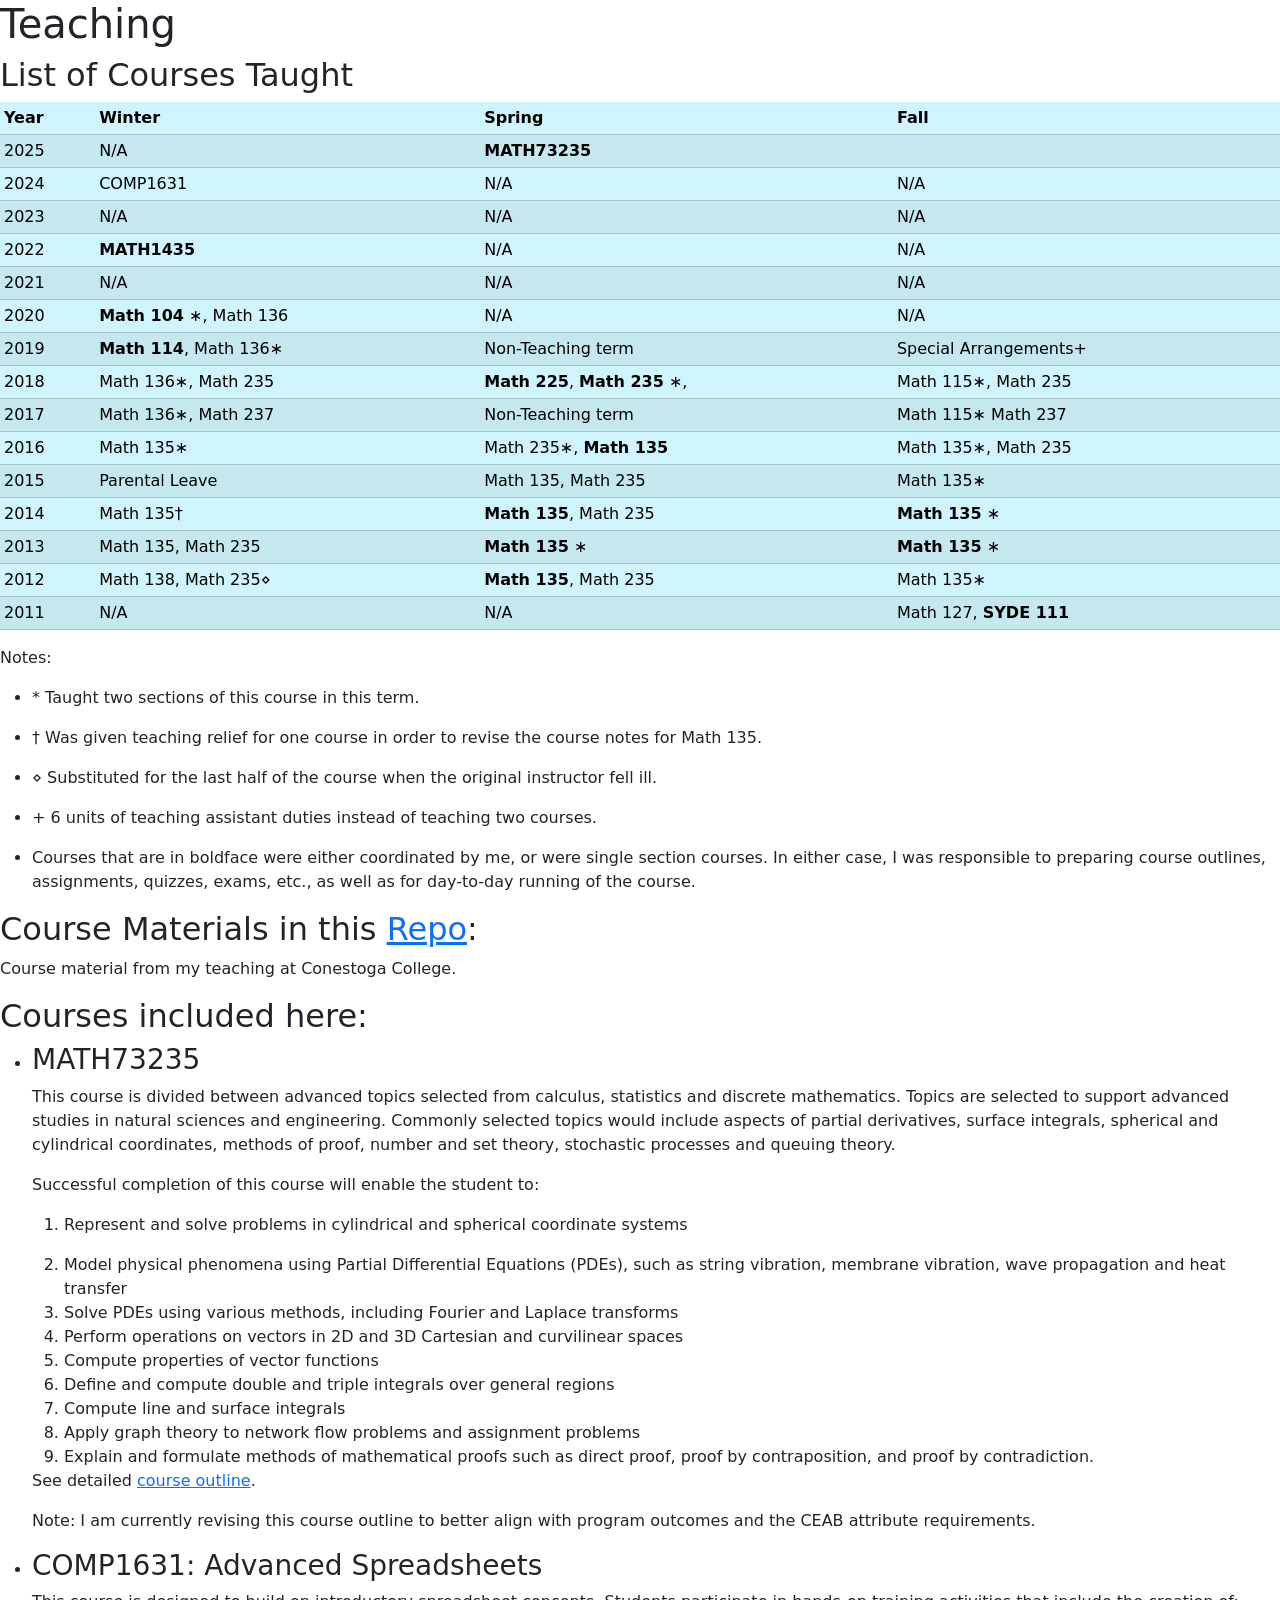
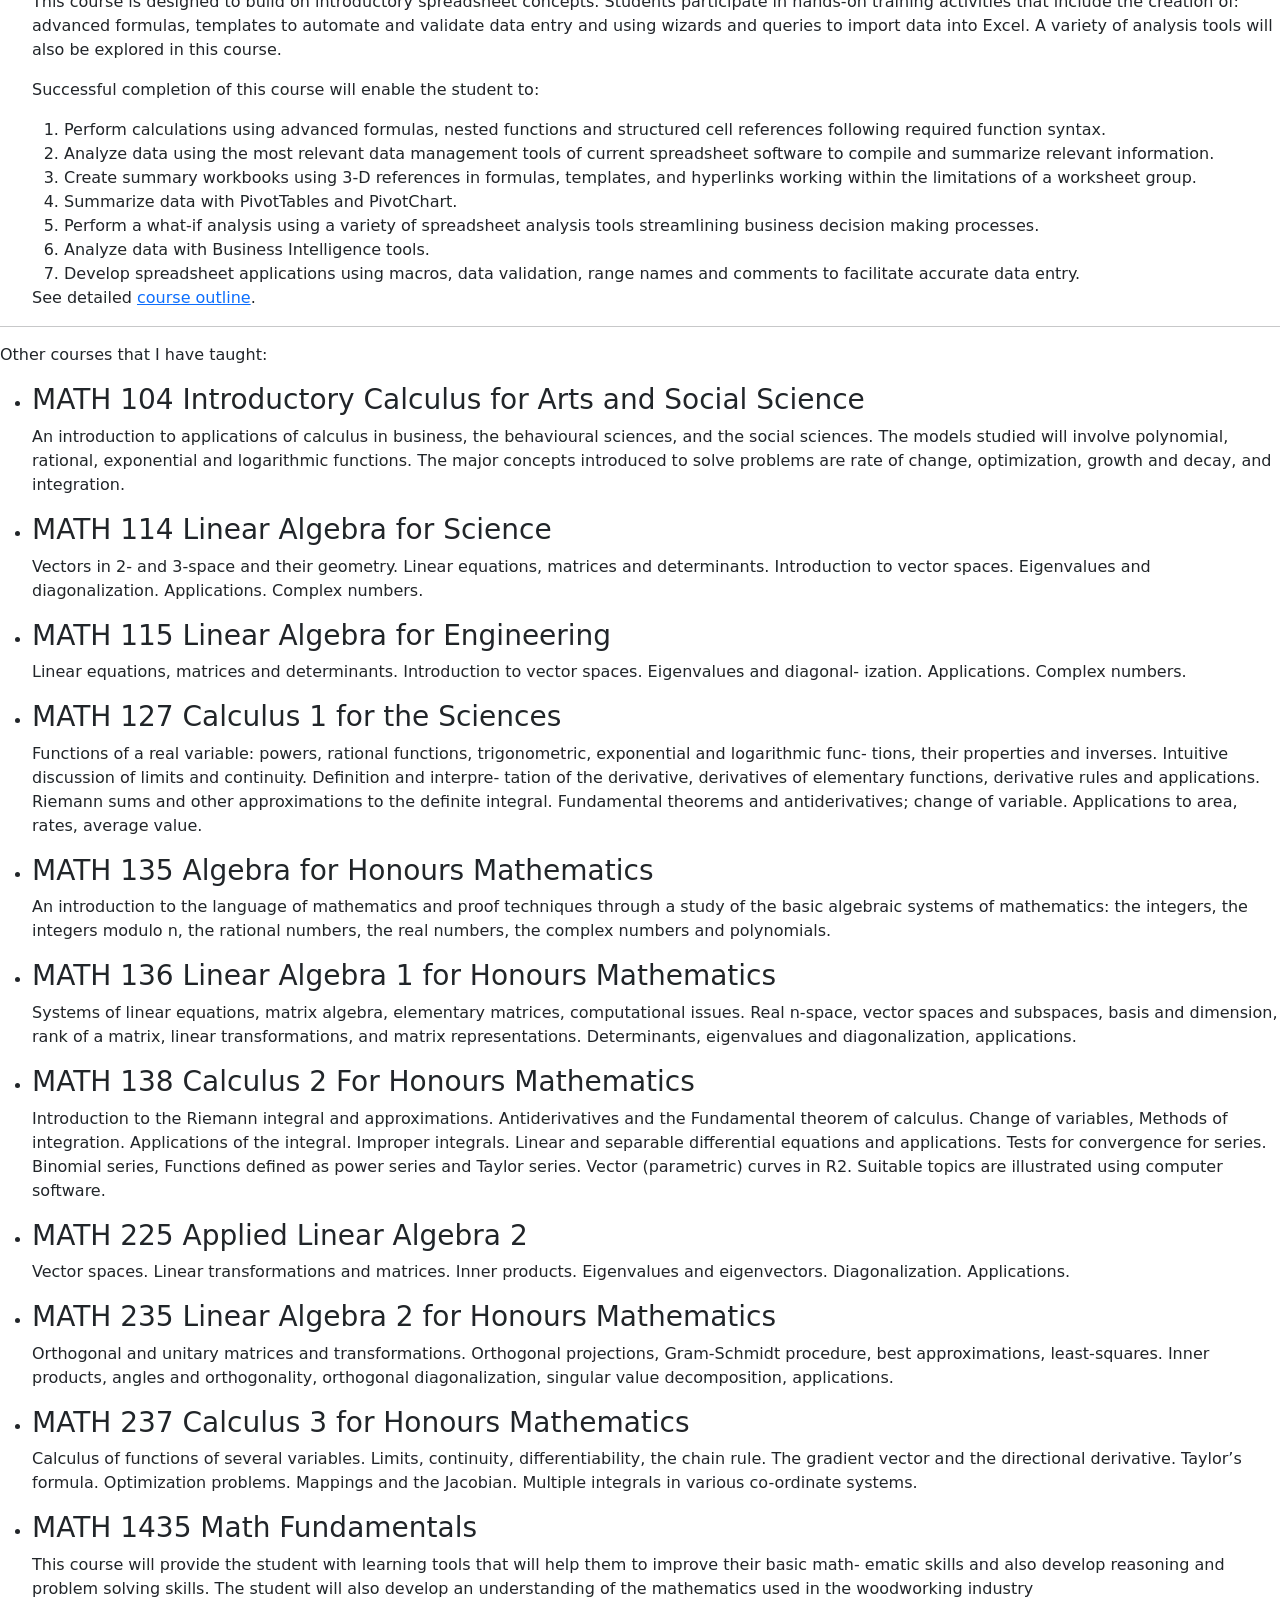
<file: index.html>
<!DOCTYPE html>
<html lang="en">

<head>
    <meta charset="UTF-8">
    <meta name="viewport" content="width=device-width, initial-scale=1.0">
    <meta http-equiv="X-UA-Compatible" content="ie=edge">
    <title>Teaching: Mukto Akash</title>
    <link href="https://cdn.jsdelivr.net/npm/bootstrap@5.3.6/dist/css/bootstrap.min.css" rel="stylesheet"
        integrity="sha384-4Q6Gf2aSP4eDXB8Miphtr37CMZZQ5oXLH2yaXMJ2w8e2ZtHTl7GptT4jmndRuHDT" crossorigin="anonymous">
</head>

<body>
    <main>
        <h1 id="teaching" class="h1">Teaching</h1>
        <h2 id="list-of-courses-taught" class="h2">List of Courses Taught</h2>
        <table class="table table-info table-striped table-hover table-sm">
            <thead>
                <tr>
                    <th>Year</th>
                    <th>Winter</th>
                    <th>Spring</th>
                    <th>Fall</th>
                </tr>
            </thead>
            <tbody>
                <tr>
                    <td>2025</td>
                    <td>N/A</td>
                    <td><strong>MATH73235</strong></td>
                    <td></td>
                </tr>
                <tr>
                    <td>2024</td>
                    <td>COMP1631</td>
                    <td>N/A</td>
                    <td>N/A</td>
                </tr>
                <tr>
                    <td>2023</td>
                    <td>N/A</td>
                    <td>N/A</td>
                    <td>N/A</td>
                </tr>
                <tr>
                    <td>2022</td>
                    <td><strong>MATH1435</strong></td>
                    <td>N/A</td>
                    <td>N/A</td>
                </tr>
                <tr>
                    <td>2021</td>
                    <td>N/A</td>
                    <td>N/A</td>
                    <td>N/A</td>
                </tr>
                <tr>
                    <td>2020</td>
                    <td><strong>Math 104</strong> ∗, Math 136</td>
                    <td>N/A</td>
                    <td>N/A</td>
                </tr>
                <tr>
                    <td>2019</td>
                    <td><strong>Math 114</strong>, Math 136∗</td>
                    <td>Non-Teaching term</td>
                    <td>Special Arrangements+</td>
                </tr>
                <tr>
                    <td>2018</td>
                    <td>Math 136∗, Math 235</td>
                    <td><strong>Math 225</strong>, <strong>Math 235</strong> ∗,</td>
                    <td>Math 115∗, Math 235</td>
                </tr>
                <tr>
                    <td>2017</td>
                    <td>Math 136∗, Math 237</td>
                    <td>Non-Teaching term</td>
                    <td>Math 115∗ Math 237</td>
                </tr>
                <tr>
                    <td>2016</td>
                    <td>Math 135∗</td>
                    <td>Math 235∗, <strong>Math 135</strong></td>
                    <td>Math 135∗, Math 235</td>
                </tr>
                <tr>
                    <td>2015</td>
                    <td>Parental Leave</td>
                    <td>Math 135, Math 235</td>
                    <td>Math 135∗</td>
                </tr>
                <tr>
                    <td>2014</td>
                    <td>Math 135†</td>
                    <td><strong>Math 135</strong>, Math 235</td>
                    <td><strong>Math 135</strong> ∗</td>
                </tr>
                <tr>
                    <td>2013</td>
                    <td>Math 135, Math 235</td>
                    <td><strong>Math 135</strong> ∗</td>
                    <td><strong>Math 135</strong> ∗</td>
                </tr>
                <tr>
                    <td>2012</td>
                    <td>Math 138, Math 235⋄</td>
                    <td><strong>Math 135</strong>, Math 235</td>
                    <td>Math 135∗</td>
                </tr>
                <tr>
                    <td>2011</td>
                    <td>N/A</td>
                    <td>N/A</td>
                    <td>Math 127, <strong>SYDE 111</strong></td>
                </tr>
            </tbody>
        </table>
        <p>Notes:</p>
        <ul>
            <li>
                <p>* Taught two sections of this course in this term.</p>
            </li>
            <li>
                <p>† Was given teaching relief for one course in order to revise the course notes for Math 135.</p>
            </li>
            <li>
                <p>⋄ Substituted for the last half of the course when the original instructor fell ill.</p>
            </li>
            <li>
                <p>+ 6 units of teaching assistant duties instead of teaching two courses.</p>
            </li>
            <li>
                <p>Courses that are in boldface were either coordinated by me, or were single section courses. In
                    either case, I was responsible to preparing course outlines, assignments, quizzes, exams, etc., as
                    well
                    as for day-to-day running of the course.</p>
            </li>
        </ul>
        <h2 id="course-materials-in-this-repo" class="h2">Course Materials in this <a href="https://github.com/muktoakash/Teaching">Repo</a>:</h2>
        <p>Course material from my teaching at Conestoga College.</p>
        <h2 id="courses-included-here" class="h2">Courses included here:</h2>
<ul>

        <li><h3 id="math73235" class="h3">MATH73235</h3></li>
        <p>This course is divided between advanced topics selected from calculus, statistics and discrete
            mathematics. Topics are selected to support advanced studies in natural sciences and engineering.
            Commonly selected topics would include aspects of partial derivatives, surface integrals, spherical
            and cylindrical coordinates, methods of proof, number and set theory, stochastic processes and
            queuing theory. </p>

        <p>Successful completion of this course will enable the student to:</p>
        <ol>
            <li>
                <p>Represent and solve problems in cylindrical and spherical coordinate systems</p>
            </li>
            <li>Model physical phenomena using Partial Differential Equations (PDEs), such as string vibration, membrane
                vibration, wave propagation and heat transfer</li>
            <li>Solve PDEs using various methods, including Fourier and Laplace transforms</li>
            <li>Perform operations on vectors in 2D and 3D Cartesian and curvilinear spaces</li>
            <li>Compute properties of vector functions</li>
            <li>Define and compute double and triple integrals over general regions</li>
            <li>Compute line and surface integrals</li>
            <li>Apply graph theory to network flow problems and assignment problems</li>
            <li>Explain and formulate methods of mathematical proofs such as direct proof, proof by contraposition, and
                proof by contradiction.</li>
        </ol>
        <p>See detailed <a href="./MATH73235/Course_Outline-MATH73235.html">course outline</a>.</p>
        <p>Note: I am currently revising this course outline to better align with program outcomes and the CEAB
            attribute requirements.</p>


        <li><h3 id="comp1631-advanced-spreadsheets" class="h3">COMP1631: Advanced Spreadsheets</h3></li>
        
        <p>This course is designed to build on introductory spreadsheet concepts. Students participate in hands-on
        training activities that include the creation of: advanced formulas, templates to automate and validate
        data entry and using wizards and queries to import data into Excel. A variety of analysis tools will
        also be explored in this course.</p>


        <p>Successful completion of this course will enable the student to:</p>
        <ol>
            <li>Perform calculations using advanced formulas, nested functions and structured cell references following
                required function syntax.</li>
            <li>Analyze data using the most relevant data management tools of current spreadsheet software to compile
                and summarize relevant
                information.</li>
            <li>Create summary workbooks using 3-D references in formulas, templates, and hyperlinks working within the
                limitations of a worksheet
                group.</li>
            <li>Summarize data with PivotTables and PivotChart.</li>
            <li>Perform a what-if analysis using a variety of spreadsheet analysis tools streamlining business decision
                making processes.</li>
            <li>Analyze data with Business Intelligence tools.</li>
            <li>Develop spreadsheet applications using macros, data validation, range names and comments to facilitate
                accurate data entry.</li>
        </ol>
        <p>See detailed <a href="./COMP1631/courseOutline.pdf">course outline</a>.</p>
        </ul>
        <hr>
        <p>Other courses that I have taught:</p>
        <ul>
            <li>
                <h3 id="math-104-introductory-calculus-for-arts-and-social-science" class="h3">MATH 104 Introductory
                    Calculus for
                    Arts and Social Science</h3>
                <p>An introduction to applications of calculus in business, the behavioural sciences, and the social
                    sciences.
                    The models studied will involve polynomial, rational, exponential and logarithmic functions. The
                    major
                    concepts introduced to solve problems are rate of change, optimization, growth and decay, and
                    integration.</p>
            </li>
            <li>
                <h3 id="math-114-linear-algebra-for-science" class="h3">MATH 114 Linear Algebra for Science</h3>
                <p>Vectors in 2- and 3-space and their geometry. Linear equations, matrices and determinants.
                    Introduction
                    to vector spaces. Eigenvalues and diagonalization. Applications. Complex numbers.</p>
            </li>
            <li>
                <h3 id="math-115-linear-algebra-for-engineering" class="h3">MATH 115 Linear Algebra for Engineering</h3>
                <p>Linear equations, matrices and determinants. Introduction to vector spaces. Eigenvalues and diagonal-
                    ization. Applications. Complex numbers.</p>
            </li>
            <li>
                <h3 id="math-127-calculus-1-for-the-sciences" class="h3">MATH 127 Calculus 1 for the Sciences</h3>
                <p>Functions of a real variable: powers, rational functions, trigonometric, exponential and logarithmic
                    func-
                    tions, their properties and inverses. Intuitive discussion of limits and continuity. Definition and
                    interpre-
                    tation of the derivative, derivatives of elementary functions, derivative rules and applications.
                    Riemann
                    sums and other approximations to the definite integral. Fundamental theorems and antiderivatives;
                    change
                    of variable. Applications to area, rates, average value.</p>
            </li>
            <li>
                <h3 id="math-135-algebra-for-honours-mathematics" class="h3">MATH 135 Algebra for Honours Mathematics
                </h3>
                <p>An introduction to the language of mathematics and proof techniques through a study of the basic
                    algebraic systems of mathematics: the integers, the integers modulo n, the rational numbers, the
                    real
                    numbers, the complex numbers and polynomials.</p>
            </li>
            <li>
                <h3 id="math-136-linear-algebra-1-for-honours-mathematics" class="h3">MATH 136 Linear Algebra 1 for
                    Honours
                    Mathematics</h3>
                <p>Systems of linear equations, matrix algebra, elementary matrices, computational issues. Real n-space,
                    vector spaces and subspaces, basis and dimension, rank of a matrix, linear transformations, and
                    matrix
                    representations. Determinants, eigenvalues and diagonalization, applications.</p>
            </li>
            <li>
                <h3 id="math-138-calculus-2-for-honours-mathematics" class="h3">MATH 138 Calculus 2 For Honours
                    Mathematics</h3>
                <p>Introduction to the Riemann integral and approximations. Antiderivatives and the Fundamental theorem
                    of calculus. Change of variables, Methods of integration. Applications of the integral. Improper
                    integrals.
                    Linear and separable differential equations and applications. Tests for convergence for series.
                    Binomial
                    series, Functions defined as power series and Taylor series. Vector (parametric) curves in R2.
                    Suitable
                    topics are illustrated using computer software.</p>
            </li>
            <li>
                <h3 id="math-225-applied-linear-algebra-2" class="h3">MATH 225 Applied Linear Algebra 2</h3>
                <p>Vector spaces. Linear transformations and matrices. Inner products. Eigenvalues and eigenvectors.
                    Diagonalization. Applications.</p>
            </li>
            <li>
                <h3 id="math-235-linear-algebra-2-for-honours-mathematics" class="h3">MATH 235 Linear Algebra 2 for
                    Honours
                    Mathematics</h3>
                <p>Orthogonal and unitary matrices and transformations. Orthogonal projections, Gram-Schmidt procedure,
                    best approximations, least-squares. Inner products, angles and orthogonality, orthogonal
                    diagonalization,
                    singular value decomposition, applications.</p>
            </li>
            <li>
                <h3 id="math-237-calculus-3-for-honours-mathematics" class="h3">MATH 237 Calculus 3 for Honours
                    Mathematics</h3>
                <p>Calculus of functions of several variables. Limits, continuity, differentiability, the chain rule.
                    The gradient
                    vector and the directional derivative. Taylor’s formula. Optimization problems. Mappings and the
                    Jacobian. Multiple integrals in various co-ordinate systems.</p>
            </li>
            <li>
                <h3 id="math-1435-math-fundamentals" class="h3">MATH 1435 Math Fundamentals</h3>
                <p>This course will provide the student with learning tools that will help them to improve their basic
                    math-
                    ematic skills and also develop reasoning and problem solving skills. The student will also develop
                    an
                    understanding of the mathematics used in the woodworking industry</p>
            </li>
        </ul>

    </main>
    <script src="https://cdn.jsdelivr.net/npm/bootstrap@5.3.6/dist/js/bootstrap.bundle.min.js"
        integrity="sha384-j1CDi7MgGQ12Z7Qab0qlWQ/Qqz24Gc6BM0thvEMVjHnfYGF0rmFCozFSxQBxwHKO"
        crossorigin="anonymous"></script>
</body>

</html>
</file>
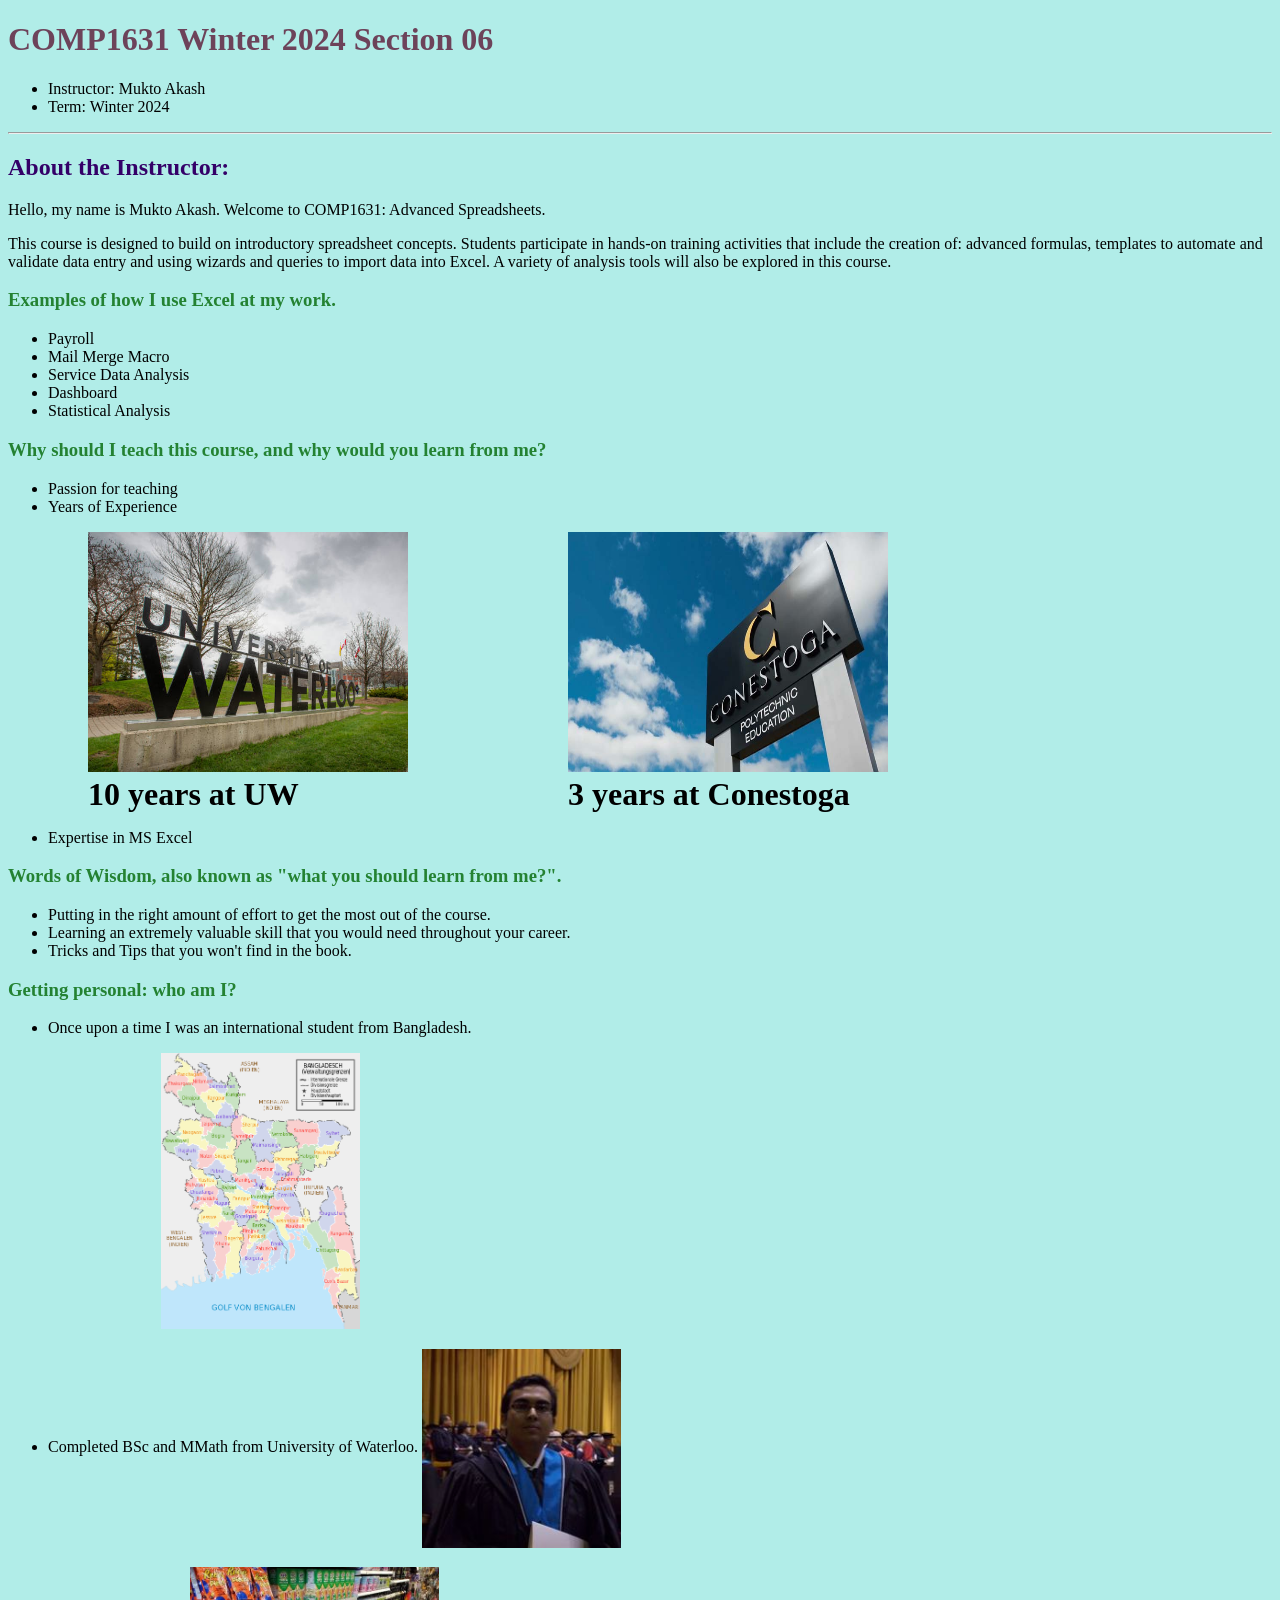
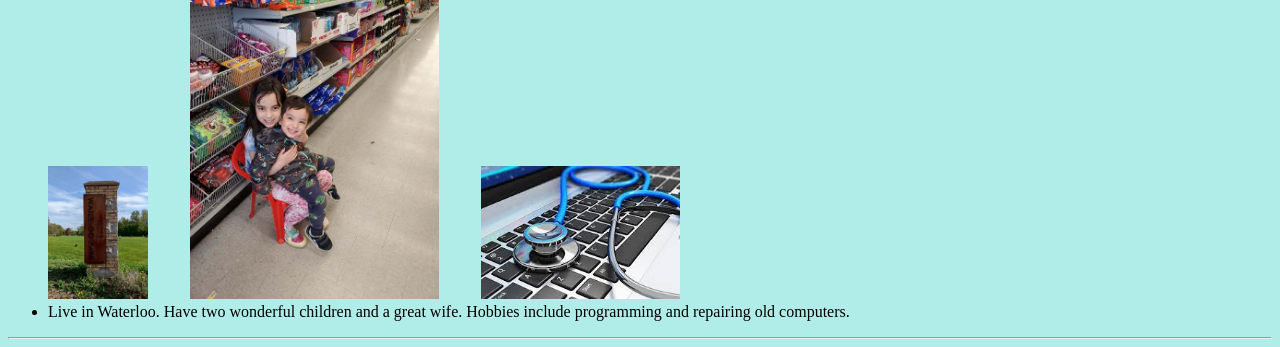
<file: COMP1631/Introduction.html>
<!DOCTYPE html>
<html lang="en">
  <head>
    <meta charset="UTF-8" />
    <meta name="viewport" content="width=device-width, initial-scale=1.0" />
    <title>COMP1631 Lecture Outlines</title>
    <link rel="stylesheet" href="style/outlne.css" />
  </head>

  <body>
    <header>
      <h1>COMP1631 Winter 2024 Section 06</h1>
      <ul>
        <li>Instructor: Mukto Akash</li>
        <li>Term: Winter 2024</li>
      </ul>
    </header>
    <hr />
    <article>
      <h2>About the Instructor:</h2>
      <header>
        <p>
          Hello, my name is Mukto Akash. Welcome to COMP1631: Advanced
          Spreadsheets.
        </p>
        <p>
          This course is designed to build on introductory spreadsheet concepts.
          Students participate in hands-on training activities that include the
          creation of: advanced formulas, templates to automate and validate
          data entry and using wizards and queries to import data into Excel. A
          variety of analysis tools will also be explored in this course.
        </p>
      </header>
      <section>
        <h3>Examples of how I use Excel at my work.</h3>
        <ul>
          <li>Payroll</li>
          <li>Mail Merge Macro</li>
          <li>Service Data Analysis</li>
          <li>Dashboard</li>
          <li>Statistical Analysis</li>
        </ul>
      </section>
      <section>
        <h3>
          Why should I teach this course, and why would you learn from me?
        </h3>
        <ul>
          <li>Passion for teaching</li>
          <li>Years of Experience</li>
          <div class="parent">
            <figure class="teaching">
              <img
                src="introPics/UW.jpg"
                alt="Text reading University of Waterloo"
              />
              <figcaption>10 years at UW</figcaption>
            </figure>
            <figure class="teaching">
              <img
                src="introPics/CC.jpg"
                alt="Text reading Conestoga Polytechnic Education"
                sizes="(max-width: 710px) 120px"
                srcset=""
              />
              <figcaption>3 years at Conestoga</figcaption>
            </figure>
          </div>
          <li>Expertise in MS Excel</li>
        </ul>
      </section>
      <section>
        <h3>
          Words of Wisdom, also known as "what you should learn from me?".
        </h3>
        <ul>
          <li>
            Putting in the right amount of effort to get the most out of the course.
          </li>
          <li>
            Learning an extremely valuable skill that you would need throughout
            your career.
          </li>
          <li>Tricks and Tips that you won't find in the book.</li>
        </ul>
      </section>
      <section>
        <h3>Getting personal: who am I?</h3>
        <ul>
          <li> 
            Once upon a time I was an international student from Bangladesh.
            <p id="mapBD"><img src="introPics/BD.jpeg" alt="Map of Bangladesh", width="199em" /></p>
          </li>
          <li>
            Completed BSc and MMath from University of Waterloo.
            <img src="introPics/grad.jpg" alt="Picture of my graduation.", width="199em", id="gradImg" />
          </li>
          <img src="introPics/WatPark.jpg" alt="Sign saying Waterloo Park", width="100em">
          <img src="introPics/AvaRoli.jpg" alt="Photo of my children", width="249em", id="AvaRoli">
          <img src="introPics/repair.jpg" alt="Computer with a stethoscope", width="199em">
          <li>
            Live in Waterloo. Have two wonderful children and a great wife.
            Hobbies include programming and repairing old computers.
          </li>
        </ul>
      </section>
    </article>
    <hr />
  </body>
</html>
</file>
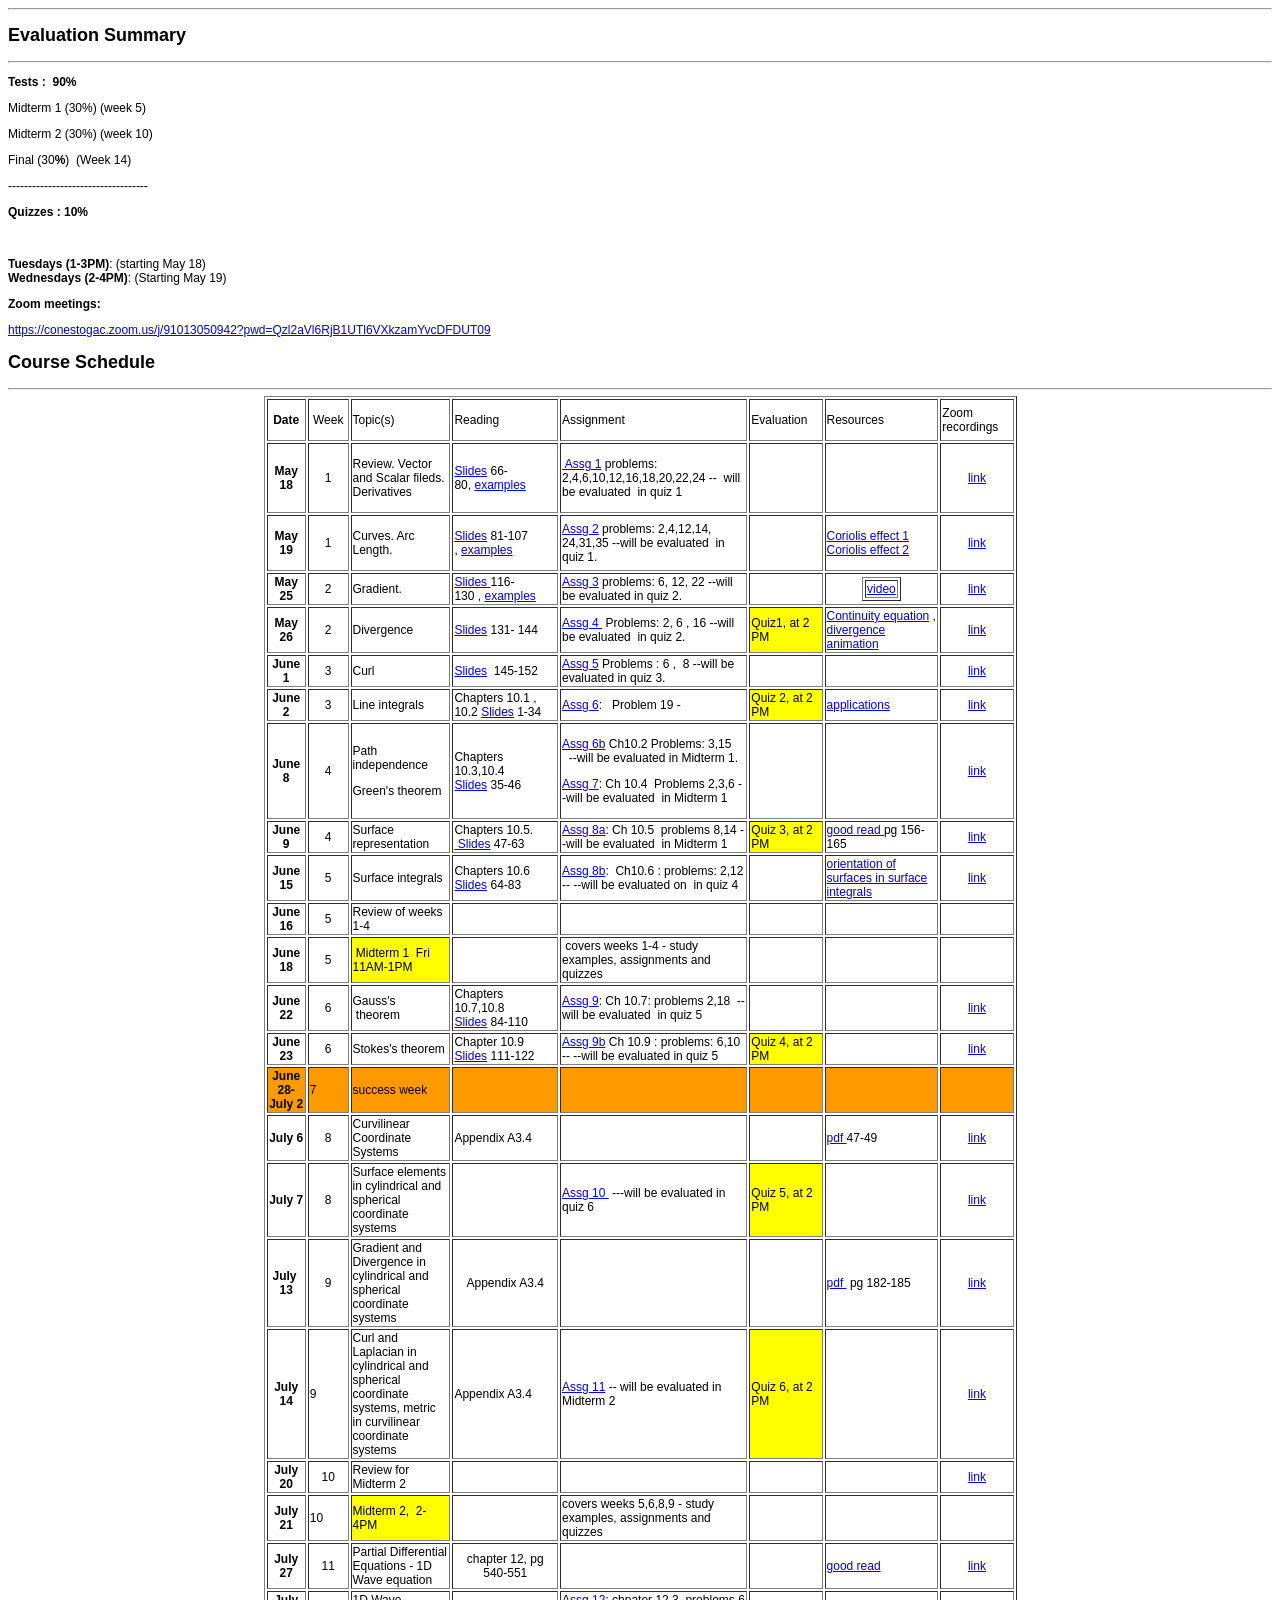
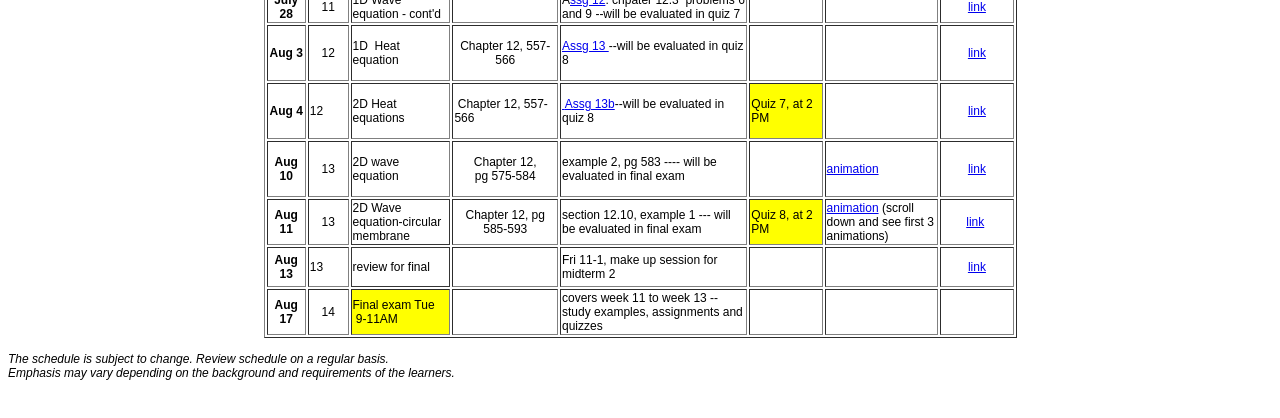
<file: MATH73235/MATH73235-21S-Sec1-Advanced Topics in Mathematics - 3102025 - 110 PM/Schedule.html>
<!DOCTYPE html PUBLIC "-//W3C//DTD XHTML 1.0 Transitional//EN" "http://www.w3.org/TR/xhtml1/DTD/xhtml1-transitional.dtd">
<html>
<head>
</head>
<body style="font-family: arial, helvetica, sans-serif;font-size: 12px;">
<hr />
<h2>Evaluation Summary</h2>
<hr />
<p class="note"><strong>Tests : &nbsp;90%</strong></p>
<p class="note">Midterm 1 (30%) (week 5)</p>
<p class="note">Midterm 2 (30%) (week 10)</p>
<p class="note">Final (30<strong>%</strong>) &nbsp;(Week 14)&nbsp;</p>
<p class="note">-----------------------------------</p>
<p class="note"><strong>Quizzes : 10%</strong></p>
<p class="note"><br /><strong></strong></p>
<p><strong>Tuesdays (1-3PM)</strong>: (starting May 18)<br /><strong>Wednesdays (2-4PM)</strong>: (Starting May 19)</p>
<p><span style="font-weight: bold;">Zoom meetings:</span></p>
<p><a href="https://conestogac.zoom.us/j/91013050942?pwd=Qzl2aVl6RjB1UTl6VXkzamYvcDFDUT09">https://conestogac.zoom.us/j/91013050942?pwd=Qzl2aVl6RjB1UTl6VXkzamYvcDFDUT09</a></p>
<p class="note"><span style="font-weight: bold;"></span></p>
<h2>Course Schedule&nbsp;</h2>
<hr />
<table summary="A table outlining the course schedule and assignment due dates" align="center" border="1" style="width: 753px; height: 539px;">
<tbody>
<tr style="height: 37px;">
<th headers="Date" scope="row" style="height: 37px; width: 38px;">Date</th>
<td headers="Date 1 Week #" align="center" style="height: 37px; width: 39px;">Week</td>
<td headers="Date 1 Unit" align="left" style="height: 37px; width: 103px;">
<p>Topic(s)</p>
</td>
<td headers="Date 1 Activity" style="height: 37px; width: 109px;">Reading</td>
<td headers="Date 1 Evaluation" style="height: 37px; width: 198px;">Assignment</td>
<td headers="Date 1 Evaluation" style="height: 37px; width: 74px;">Evaluation</td>
<td headers="Date 1 Evaluation" style="height: 37px; width: 118px;">Resources</td>
<td style="width: 74px; height: 37px;">Zoom recordings</td>
</tr>
<tr style="height: 50px;">
<th id="date" headers="Date" scope="row" style="height: 50px; width: 38px;">May 18</th>
<td headers="Date 1 Week #" align="center" style="height: 50px; width: 39px;">1</td>
<td headers="Date 1 Unit" align="left" style="height: 50px; width: 103px;">
<p>Review. Vector and Scalar fileds. Derivatives&nbsp;</p>
</td>
<td headers="Date 1 Activity" style="height: 50px; width: 109px;"><a href="/d2l/common/dialogs/quickLink/quickLink.d2l?ou=80761&amp;type=content&amp;rcode=Conestoga-523105" target="_self"></a><a href="/d2l/common/dialogs/quickLink/quickLink.d2l?ou=457280&amp;type=content&amp;rcode=Conestoga-531824" target="_self">Slides</a>&nbsp;66-80,&nbsp;<a href="/d2l/common/dialogs/quickLink/quickLink.d2l?ou=457280&amp;type=content&amp;rcode=Conestoga-534773" target="_self">examples</a><br /><a href="/d2l/common/dialogs/quickLink/quickLink.d2l?ou=54228&amp;type=content&amp;rcode=Conestoga-380948" target="_self"></a></td>
<td headers="Date 1 Evaluation" style="height: 50px; width: 198px;"><a href="/d2l/common/dialogs/quickLink/quickLink.d2l?ou=457280&amp;type=content&amp;rcode=Conestoga-533326" target="_self">&nbsp;Assg 1</a>&nbsp;problems: 2,4,6,10,12,16,18,20,22,24 -- &nbsp;will be evaluated &nbsp;in quiz 1</td>
<td headers="Date 1 Evaluation" style="height: 50px; width: 74px;"></td>
<td headers="Date 1 Evaluation" style="height: 50px; width: 118px;"><a href="/d2l/common/dialogs/quickLink/quickLink.d2l?ou=457280&amp;type=content&amp;rcode=Conestoga-533326" target="_self"></a></td>
<td style="width: 74px; height: 50px; text-align: center; vertical-align: middle;"><a href="https://conestogac.zoom.us/rec/share/doQE_Egi9lkcNd7yDJnNLEAcQucwyB4vrMy01nbdbI8Fxalt1WA2-vAj9oGwX-pF.an0K_qLlS4yg1pOy" target="_blank" rel="noopener">link</a></td>
</tr>
<tr style="height: 37px;">
<th headers="Date" scope="row" style="height: 37px; width: 38px;"><span>May 19</span></th>
<td headers="Date 1 Week #" align="center" style="height: 37px; width: 39px;">1</td>
<td headers="Date 1 Unit" align="left" style="height: 37px; width: 103px;">
<p>Curves. Arc Length.</p>
</td>
<td headers="Date 1 Activity" style="height: 37px; width: 109px;"><a href="/d2l/common/dialogs/quickLink/quickLink.d2l?ou=457280&amp;type=content&amp;rcode=Conestoga-531824" target="_self">Slides</a><span>&nbsp;</span>81-107 ,&nbsp;<a href="/d2l/common/dialogs/quickLink/quickLink.d2l?ou=457280&amp;type=content&amp;rcode=Conestoga-534772" target="_self">examples</a><a href="/d2l/common/dialogs/quickLink/quickLink.d2l?ou=54228&amp;type=content&amp;rcode=Conestoga-380955" target="_self"></a></td>
<td headers="Date 1 Evaluation" style="height: 37px; width: 198px;"><a href="/d2l/common/dialogs/quickLink/quickLink.d2l?ou=457280&amp;type=content&amp;rcode=Conestoga-534771" target="_self">Assg 2</a>&nbsp;problems: 2,4,12,14, 24,31,35 --will be evaluated &nbsp;in quiz 1.</td>
<td headers="Date 1 Evaluation" style="height: 37px; width: 74px;"></td>
<td headers="Date 1 Evaluation" style="height: 37px; width: 118px;"><a href="https://www.youtube.com/watch?v=U5HLSTjnocU" target="_self">Coriolis effect 1</a>&nbsp; <a href="https://youtu.be/_sayCU1TNyg?t=2m23s" target="_self">Coriolis effect 2</a><a href="/d2l/common/dialogs/quickLink/quickLink.d2l?ou=457280&amp;type=content&amp;rcode=Conestoga-534771" target="_self"></a></td>
<td style="width: 74px; height: 37px; text-align: center; vertical-align: middle;"><a href="https://conestogac.zoom.us/rec/share/Q3KDM-EGB1ALQxJaiEWfgueFasB8l2HO9So_RqTcP0jjPr6AsR0HRBeST2wUULwf.4aVP4JsTY8LH8_nn" target="_blank" rel="noopener">link</a></td>
</tr>
<tr style="height: 10px;">
<th headers="Date" scope="row" style="height: 10px; width: 38px;">May 25</th>
<td headers="Date 5 Week #" align="center" style="height: 10px; width: 39px;">2</td>
<td headers="Date 5 Unit" align="left" style="height: 10px; width: 103px;">Gradient.</td>
<td headers="Date 5 Unit" align="center" style="text-align: left; height: 10px; width: 109px;"><a href="/d2l/common/dialogs/quickLink/quickLink.d2l?ou=80003&amp;type=content&amp;rcode=Conestoga-531824" target="_self">Slides</a><a href="/d2l/common/dialogs/quickLink/quickLink.d2l?ou=80003&amp;type=content&amp;rcode=Conestoga-531824" target="_self">&nbsp;</a>116-130&nbsp;,&nbsp;<a href="/d2l/common/dialogs/quickLink/quickLink.d2l?ou=80003&amp;type=content&amp;rcode=Conestoga-539001" target="_self">examples</a></td>
<td headers="Date 5 Evaluation" style="height: 10px; width: 198px;"><a href="/d2l/common/dialogs/quickLink/quickLink.d2l?ou=457280&amp;type=content&amp;rcode=Conestoga-539002" target="_self">Assg 3</a> problems: 6, 12, 22&nbsp;--will be evaluated in quiz 2.</td>
<td headers="Date 5 Evaluation" style="height: 10px; vertical-align: middle; width: 74px;"></td>
<td headers="Date 5 Evaluation" style="height: 10px; width: 118px;">
<table summary="A table outlining the course schedule and assignment due dates" align="center" border="1">
<tbody>
<tr>
<td headers="Date 5 Evaluation"><a href="https://www.youtube.com/watch?v=Cxc7ihZWq5o" target="_self">video</a></td>
</tr>
</tbody>
</table>
</td>
<td style="width: 74px; height: 10px; text-align: center;"><a href="https://conestogac.zoom.us/rec/share/aW5V-MSsXoSR78vAEPtH1OX6-n_FfOkG71QIqktDtvZ8F81JltP4bAoPuQnBlexj.rrLQEGGDqPNhuZR0" target="_blank" rel="noopener">link</a></td>
</tr>
<tr style="height: 10px;">
<th headers="Date" scope="row" style="height: 10px; width: 38px;">May 26</th>
<td headers="Date 5 Week #" align="center" style="height: 10px; width: 39px;">2</td>
<td headers="Date 5 Unit" align="left" style="height: 10px; width: 103px;">Divergence</td>
<td headers="Date 5 Unit" align="center" style="text-align: left; height: 10px; width: 109px;"><a href="/d2l/common/dialogs/quickLink/quickLink.d2l?ou=80003&amp;type=content&amp;rcode=Conestoga-531824" target="_self">Slides</a>&nbsp;131- 144 &nbsp;</td>
<td headers="Date 5 Evaluation" style="height: 10px; width: 198px;"><a href="/d2l/common/dialogs/quickLink/quickLink.d2l?ou=457280&amp;type=content&amp;rcode=Conestoga-542408" target="_self">Assg 4&nbsp;</a> Problems: 2, 6 , 16&nbsp;--will be evaluated &nbsp;in quiz 2.</td>
<td headers="Date 5 Evaluation" style="height: 10px; vertical-align: middle; width: 74px; background-color: #ffff00;">Quiz1, at 2 PM<span></span></td>
<td headers="Date 5 Evaluation" style="height: 10px; width: 118px;"><a href="https://en.wikipedia.org/wiki/Continuity_equation" target="_blank" rel="noopener">Continuity equation</a> , <a href="https://www.khanacademy.org/math/multivariable-calculus/multivariable-derivatives/divergence-grant-videos/v/divergence-intuition-part-1" target="_blank" rel="noopener">divergence animation</a></td>
<td style="width: 74px; height: 10px; text-align: center;"><a href="https://conestogac.zoom.us/rec/share/ILUftrOmT9CI8H2srYb8FHqoHhsoJZXQh5WEZrjuZ68MxOns-KWudMXlN09BvvWD.OKnlGQK-YlplGqEp" target="_blank" rel="noopener">link</a></td>
</tr>
<tr style="height: 10px;">
<th headers="Date" scope="row" style="height: 10px; width: 38px;">June 1</th>
<td headers="Date 6 Week #" align="center" style="height: 10px; width: 39px;">3</td>
<td headers="Date 6 Unit" align="left" style="height: 10px; width: 103px;">Curl</td>
<td headers="Date 6 Activity" style="height: 10px; width: 109px;"><a href="/d2l/common/dialogs/quickLink/quickLink.d2l?ou=80003&amp;type=content&amp;rcode=Conestoga-531824" target="_self">Slides</a><span>&nbsp;&nbsp;</span><span>145-152</span></td>
<td headers="Date 6 Evaluation" style="height: 10px; width: 198px;"><a href="/d2l/common/dialogs/quickLink/quickLink.d2l?ou=457280&amp;type=content&amp;rcode=Conestoga-542409" target="_self">Assg 5</a> Problems : 6 , &nbsp;8&nbsp;--will be evaluated in quiz 3.</td>
<td headers="Date 6 Evaluation" style="height: 10px; vertical-align: middle; width: 74px;"></td>
<td headers="Date 6 Evaluation" style="height: 10px; width: 118px;"></td>
<td style="width: 74px; height: 10px; text-align: center;"><a href="https://conestogac.zoom.us/rec/share/0Ieb_OHqMzeKWNX_xlpH39mys7ifcSHdcQbfnrFZwTtbg_PzHJFuwipN4GTW9yQb.-LJB166k-9T6U1gR" target="_blank" rel="noopener">link</a></td>
</tr>
<tr style="height: 10px;">
<th headers="Date" scope="row" style="height: 10px; width: 38px;">June 2</th>
<td headers="Date 6 Week #" align="center" style="height: 10px; width: 39px;">3</td>
<td headers="Date 6 Unit" align="left" style="height: 10px; width: 103px;">Line integrals</td>
<td headers="Date 6 Activity" style="height: 10px; width: 109px;"><span>Chapters 10.1 , 10.2 <a href="/d2l/common/dialogs/quickLink/quickLink.d2l?ou=457280&amp;type=content&amp;rcode=Conestoga-548774" target="_self">Slides</a></span><span>&nbsp;1-34</span></td>
<td headers="Date 6 Evaluation" style="height: 10px; width: 198px;"><a href="/d2l/common/dialogs/quickLink/quickLink.d2l?ou=457280&amp;type=content&amp;rcode=Conestoga-548775" target="_self">Assg 6</a>: &nbsp; Problem 19 -&nbsp;</td>
<td headers="Date 6 Evaluation" style="height: 10px; vertical-align: middle; background-color: #ffff00; width: 74px;">Quiz 2, at 2 PM</td>
<td headers="Date 6 Evaluation" style="height: 10px; width: 118px;"><a href="http://www.math24.net/physical-applications-of-line-integrals.html" target="_self">applications</a></td>
<td style="width: 74px; height: 10px; text-align: center;"><a href="https://conestogac.zoom.us/rec/share/wPD1HmFhoaPGBNWwuctFJ7UXHkxovfe4EGJ3Gz3vngj0aUzzrdU9IuE0SCsrI0Cj.WHsr3pWbwNPBmaJd" target="_blank" rel="noopener">link</a></td>
</tr>
<tr style="height: 10px;">
<th headers="Date" scope="row" style="height: 10px; width: 38px;">June 8</th>
<td headers="Date 6 Week #" align="center" style="height: 10px; width: 39px;">4</td>
<td headers="Date 6 Unit" align="left" style="height: 10px; width: 103px;">
<p><span>Path independence</span></p>
<p><span>Green's theorem</span></p>
</td>
<td headers="Date 6 Activity" style="height: 10px; width: 109px;"><span>Chapters 10.3,10.4 <a href="/d2l/common/dialogs/quickLink/quickLink.d2l?ou=457280&amp;type=content&amp;rcode=Conestoga-548774" target="_self">Slides</a></span><span>&nbsp;35-46</span></td>
<td headers="Date 6 Evaluation" style="height: 10px; width: 198px;">
<p><a href="/d2l/common/dialogs/quickLink/quickLink.d2l?ou=457280&amp;type=content&amp;rcode=Conestoga-548800" target="_self">Assg 6b</a>&nbsp;Ch10.2 Problems: 3,15 &nbsp;&nbsp;--will be evaluated in Midterm 1.</p>
<p><a href="/d2l/common/dialogs/quickLink/quickLink.d2l?ou=80003&amp;type=content&amp;rcode=Conestoga-548801" target="_self">Assg 7</a>: Ch 10.4 &nbsp;Problems 2,3,6 --will be evaluated &nbsp;in Midterm 1</p>
</td>
<td headers="Date 6 Evaluation" style="height: 10px; width: 74px;"></td>
<td headers="Date 6 Evaluation" style="height: 10px; width: 118px;"></td>
<td style="width: 74px; height: 10px; text-align: center;"><a href="https://conestogac.zoom.us/rec/share/LEL-3UN5wo79GHd3b6nzA_PDzg8PTd7dxjMrcEVwIXXERNfviWGUJBP4IGKZrk_f.CwmhN4JVxam7XtuR" target="_blank" rel="noopener">link</a></td>
</tr>
<tr style="height: 10px;">
<th id="date" headers="Date" scope="row" style="height: 10px; width: 38px;">June 9</th>
<td headers="Date 7 Week #" align="center" style="height: 10px; width: 39px;">4</td>
<td headers="Date 7 Unit" align="left" style="height: 10px; width: 103px;"><span>Surface representation</span></td>
<td headers="Date 7 Topic" style="height: 10px; width: 109px;"><span>Chapters 10.5. <a href="/d2l/common/dialogs/quickLink/quickLink.d2l?ou=457280&amp;type=content&amp;rcode=Conestoga-548774" target="_self"><span>&nbsp;</span></a><a href="/d2l/common/dialogs/quickLink/quickLink.d2l?ou=80003&amp;type=content&amp;rcode=Conestoga-548774" target="_self">Slides</a></span><span>&nbsp;47-63</span></td>
<td headers="Date 7 Evaluation" style="height: 10px; width: 198px;"><a href="/d2l/common/dialogs/quickLink/quickLink.d2l?ou=115954&amp;type=content&amp;rcode=Conestoga-860826" target="_self">Assg 8a</a>: Ch 10.5 &nbsp;problems 8,14&nbsp;--will be evaluated &nbsp;in Midterm 1</td>
<td headers="Date 7 Evaluation" style="height: 10px; vertical-align: middle; width: 74px; background-color: #ffff00;"><span>Quiz 3, at 2 PM</span></td>
<td headers="Date 7 Evaluation" style="height: 10px; width: 118px;"><a href="/d2l/common/dialogs/quickLink/quickLink.d2l?ou=457280&amp;type=content&amp;rcode=Conestoga-2757373" target="_self">good read </a>pg 156-165</td>
<td style="width: 74px; height: 10px; text-align: center;"><a href="https://conestogac.zoom.us/rec/share/Cep6kSnd-pfalMhK5R0uf0JmHQ_bPINxPSJ-FG6qvezCjfPoAOJaX4yLs1YBITd3.DxRSesRCfKOp0qDq">link</a></td>
</tr>
<tr style="height: 10px; vertical-align: middle; background-color: #ffff00;">
<th headers="Date" scope="row" style="height: 10px; width: 38px; background-color: #ffffff; text-align: center; vertical-align: middle;">June 15</th>
<td headers="Date 8 Week #" align="center" style="height: 10px; background-color: #ffffff; vertical-align: middle; width: 39px;">5</td>
<td headers="Date 8 Unit" align="center" style="text-align: left; height: 10px; background-color: #ffffff; vertical-align: middle; width: 103px;">Surface integrals</td>
<td headers="Date 8 Unit" align="center" style="text-align: left; height: 10px; width: 109px; vertical-align: middle; background-color: #ffffff;">Chapters 10.6 <a href="/d2l/common/dialogs/quickLink/quickLink.d2l?ou=457280&amp;type=content&amp;rcode=Conestoga-548774" target="_self">Slides</a>&nbsp;64-83</td>
<td headers="Date 8 Evaluation" style="height: 10px; width: 198px; background-color: #ffffff; vertical-align: middle;"><a href="/d2l/common/dialogs/quickLink/quickLink.d2l?ou=115954&amp;type=content&amp;rcode=Conestoga-860827" target="_self">Assg 8b</a>: &nbsp;Ch10.6 : problems: 2,12 --&nbsp;--will be evaluated on &nbsp;in quiz 4</td>
<td headers="Date 8 Evaluation" style="height: 10px; width: 74px; background-color: #ffffff; vertical-align: middle;"></td>
<td headers="Date 8 Evaluation" style="height: 10px; width: 118px; background-color: #ffffff; vertical-align: middle;"><a href="http://tutorial.math.lamar.edu/Classes/CalcIII/SurfIntVectorField.aspx" target="_blank" rel="noopener">orientation of surfaces in surface integrals</a></td>
<td style="width: 74px; background-color: #ffffff; vertical-align: middle; height: 10px; text-align: center;"><a href="https://conestogac.zoom.us/rec/share/VzZL8ZO_MtLeNn_TSvkdFOScEJd9b0E5JbgWqp5A7RPzMUp-y9ZSj_v7q1vfQ4Lc.K4zsq0WUPV1PaXUA">link</a></td>
</tr>
<tr style="height: 10px;">
<th headers="Date" scope="row" style="height: 10px; width: 38px;">June 16</th>
<td headers="Date 7 Week #" align="center" style="height: 10px; width: 39px;">5</td>
<td headers="Date 7 Unit" align="left" style="height: 10px; width: 103px;">Review of weeks 1-4</td>
<td headers="Date 7 Topic" style="height: 10px; width: 109px;"></td>
<td headers="Date 7 Evaluation" style="height: 10px; width: 198px;"></td>
<td headers="Date 7 Evaluation" style="height: 10px; width: 74px;"></td>
<td headers="Date 7 Evaluation" style="height: 10px; width: 118px;"></td>
<td style="width: 74px; height: 10px;"></td>
</tr>
<tr style="height: 10px; vertical-align: middle; background-color: #ffff00;">
<th headers="Date" scope="row" style="height: 10px; width: 38px; background-color: #ffffff; text-align: center; vertical-align: middle;">June 18</th>
<td headers="Date 8 Week #" align="center" style="height: 10px; background-color: #ffffff; vertical-align: middle; width: 39px;">5</td>
<td headers="Date 8 Unit" align="center" style="text-align: left; height: 10px; background-color: #ffff00; vertical-align: middle; width: 103px;">&nbsp;Midterm 1&nbsp; Fri 11AM-1PM&nbsp;&nbsp;</td>
<td headers="Date 8 Unit" align="center" style="text-align: left; height: 10px; width: 109px; vertical-align: middle; background-color: #ffffff;"></td>
<td headers="Date 8 Evaluation" style="height: 10px; width: 198px; background-color: #ffffff; vertical-align: middle;">&nbsp;covers weeks 1-4 - study examples, assignments and quizzes</td>
<td headers="Date 8 Evaluation" style="height: 10px; width: 74px; background-color: #ffffff; vertical-align: middle;"></td>
<td headers="Date 8 Evaluation" style="height: 10px; width: 118px; background-color: #ffffff; vertical-align: middle;"></td>
<td style="width: 74px; background-color: #ffffff; vertical-align: middle; height: 10px;"></td>
</tr>
<tr style="height: 10px;">
<th headers="Date" scope="row" style="height: 10px; width: 38px;">June 22</th>
<td headers="Date 8 Week #" align="center" style="height: 10px; width: 39px;">6</td>
<td headers="Date 8 Unit" align="center" style="text-align: left; height: 10px; width: 103px;"><span>Gauss's &nbsp;theorem&nbsp;</span></td>
<td headers="Date 8 Unit" align="center" style="text-align: left; height: 10px; width: 109px;"><span>Chapters 10.7,10.8 <a href="/d2l/common/dialogs/quickLink/quickLink.d2l?ou=457280&amp;type=content&amp;rcode=Conestoga-548774" target="_self">Slides</a></span><span>&nbsp;84-110</span></td>
<td headers="Date 8 Evaluation" style="height: 10px; width: 198px;"><a href="/d2l/common/dialogs/quickLink/quickLink.d2l?ou=115954&amp;type=content&amp;rcode=Conestoga-864480" target="_self">Assg 9</a>: Ch 10.7: problems 2,18&nbsp;&nbsp;--will be evaluated &nbsp;in quiz 5</td>
<td headers="Date 8 Evaluation" style="height: 10px; width: 74px;"></td>
<td headers="Date 8 Evaluation" style="height: 10px; width: 118px;"></td>
<td style="width: 74px; height: 10px; text-align: center;"><a href="https://conestogac.zoom.us/rec/share/F_py1SUmVVEJLiKmZYjEeRwN0f-nfPJQom5Wu-OJT8bwJ_BElUuKEsq4eAFZ0ytE.vJmBkjZA5VdSP7GN" target="_blank" rel="noopener">link</a></td>
</tr>
<tr style="height: 10px; vertical-align: middle; background-color: #ffffff;">
<th headers="Date" scope="row" style="height: 10px; width: 38px;">June 23</th>
<td headers="Date 8 Week #" align="center" style="height: 10px; width: 39px;">6</td>
<td headers="Date 8 Unit" align="center" style="height: 10px; width: 103px; text-align: left;"><span>Stokes's theorem&nbsp;</span></td>
<td headers="Date 8 Unit" align="center" style="height: 10px; width: 109px; text-align: left;"><span>Chapter 10.9 <a href="/d2l/common/dialogs/quickLink/quickLink.d2l?ou=457280&amp;type=content&amp;rcode=Conestoga-548774" target="_self">Slides</a></span><span>&nbsp;111-122</span></td>
<td headers="Date 8 Evaluation" style="height: 10px; width: 198px;"><a href="/d2l/common/dialogs/quickLink/quickLink.d2l?ou=457280&amp;type=content&amp;rcode=Conestoga-864481" target="_self">Assg 9b</a> Ch 10.9 : problems: 6,10 --&nbsp;--will be evaluated in quiz 5</td>
<td headers="Date 8 Evaluation" style="width: 74px; height: 10px; vertical-align: middle; background-color: #ffff00;"><span>Quiz 4, at 2 PM</span></td>
<td headers="Date 8 Evaluation" style="height: 10px; width: 118px;"></td>
<td style="width: 74px; height: 10px; text-align: center;"><a href="https://conestogac.zoom.us/rec/share/H_U0CpLKLspIhUwmchoOdpym6RfC9BwWUjCw5s7xXbp-aVAJ4nAxQiSbddOqO_5K.00S6-q7PS4L2WwIv">link</a></td>
</tr>
<tr style="background-color: #ff9900; vertical-align: middle; height: 35px;">
<th style="width: 38px; height: 35px;">June 28- July 2</th>
<td style="width: 39px; height: 35px;">7</td>
<td style="width: 103px; height: 35px;">success week</td>
<td style="width: 109px; height: 35px;"></td>
<td style="vertical-align: middle; background-color: #ff9900; height: 35px; width: 198px;"></td>
<td style="vertical-align: middle; background-color: #ff9900; height: 35px; width: 74px;"><span>&nbsp;</span></td>
<td style="width: 118px; height: 35px;"></td>
<td style="width: 74px; height: 35px;"></td>
</tr>
<tr style="height: 10px;">
<th id="date" headers="Date" scope="row" style="height: 10px; width: 38px;">July 6</th>
<td headers="Date 9 Week #" align="center" style="height: 10px; width: 39px;">8</td>
<td headers="" date="" unit="" 9="" align="left" style="height: 10px; width: 103px;"><span>Curvilinear Coordinate Systems&nbsp;</span></td>
<td headers="Date 9 Activity" style="height: 10px; width: 109px;"><span>Appendix A3.4</span></td>
<td headers="Date 9 Evaluation" style="height: 10px; width: 198px;"></td>
<td headers="Date 9 Evaluation" style="height: 10px; width: 74px;"></td>
<td headers="Date 9 Evaluation" style="height: 10px; width: 118px;"><a href="/d2l/common/dialogs/quickLink/quickLink.d2l?ou=457280&amp;type=content&amp;rcode=Conestoga-2757373" target="_self">pdf </a>47-49</td>
<td style="width: 74px; height: 10px; text-align: center;"><a href="https://conestogac.zoom.us/rec/share/MVyv_2vY8qLgOiIyd-Y7OAKx3DxAlhVzZsFjb8aH8DCVEeH-aAI-tnLPwtcgmXXJ.p1kVDYAtL9i4-JRG">link</a></td>
</tr>
<tr style="height: 10px;">
<th headers="Date" scope="row" style="height: 10px; width: 38px;">July 7</th>
<td headers="Date 9 Week #" align="center" style="height: 10px; width: 39px;">8</td>
<td headers="" date="" unit="" 9="" align="left" style="height: 10px; width: 103px;">Surface elements in cylindrical and spherical coordinate systems</td>
<td headers="Date 9 Activity" style="height: 10px; width: 109px;"></td>
<td headers="Date 9 Evaluation" style="height: 10px; vertical-align: middle; width: 198px; background-color: #ffffff;"><a href="/d2l/common/dialogs/quickLink/quickLink.d2l?ou=457280&amp;type=content&amp;rcode=Conestoga-1191995" target="_self">Assg 10&nbsp;</a>&nbsp;---will be evaluated in quiz 6</td>
<td headers="Date 9 Evaluation" style="width: 74px; height: 10px; vertical-align: middle; background-color: #ffff00;"><span>Quiz 5, at 2 PM</span></td>
<td headers="Date 9 Evaluation" style="height: 10px; width: 118px;"></td>
<td style="width: 74px; height: 10px; text-align: center;"><a href="https://conestogac.zoom.us/rec/share/b0o45IETSOPcJWE6_O_YSkKeUX0NfD8qQfSq2B83ENC746oUeBSUle8qgbLM95rf.PMUdg_xScT5m3_tt">link</a></td>
</tr>
<tr style="height: 10px;">
<th id="date" headers="Date" scope="row" style="height: 10px; width: 38px;">July&nbsp; 13</th>
<td headers="Date 11 Week #" align="center" style="height: 10px; width: 39px;">9</td>
<td headers="Date 11 Unit" align="left" style="height: 10px; width: 103px;">Gradient and Divergence in<span> cylindrical and spherical coordinate systems</span></td>
<td headers="Date 11 Unit" align="center" style="height: 10px; width: 109px;">Appendix A3.4</td>
<td headers="Date 11 Evaluation" style="height: 10px; width: 198px;">
<p></p>
</td>
<td headers="Date 11 Evaluation" style="width: 74px; height: 10px; vertical-align: middle; background-color: #ffffff;"></td>
<td headers="Date 11 Evaluation" style="height: 10px; width: 118px;"><a href="/d2l/common/dialogs/quickLink/quickLink.d2l?ou=457280&amp;type=content&amp;rcode=Conestoga-2757373" target="_self">pdf </a>&nbsp;pg 182-185</td>
<td style="width: 74px; height: 10px; text-align: center;"><a href="https://conestogac.zoom.us/rec/share/HmvrZHCZVPtU78C7RHbzVkqtjehmCKmpfAEWZHUM7ataAX8ik4dPnnIOnmc44Qq9.Njq5LASn2IYngB4L">link</a></td>
</tr>
<tr style="height: 71px;">
<th style="width: 38px; height: 71px;">July 14</th>
<td style="width: 39px; height: 71px;">9</td>
<td style="width: 103px; height: 71px;">Curl and Laplacian in <span>cylindrical and spherical coordinate systems, metric in curvilinear coordinate systems</span></td>
<td style="width: 109px; height: 71px;">Appendix A3.4</td>
<td style="background-color: #ffffff; vertical-align: middle; height: 71px; width: 198px;"><span><a href="/d2l/common/dialogs/quickLink/quickLink.d2l?ou=457280&amp;type=content&amp;rcode=Conestoga-1210642" target="_self">Assg 11</a> --&nbsp;will be evaluated in Midterm 2</span></td>
<td style="width: 74px; height: 71px; background-color: #ffff00; vertical-align: middle;"><span>Quiz 6, at 2 PM</span></td>
<td style="height: 71px; background-color: #ffffff; vertical-align: middle; width: 118px;"></td>
<td style="background-color: #ffffff; vertical-align: middle; width: 74px; height: 71px; text-align: center;"><a href="https://conestogac.zoom.us/rec/share/rQtKQEs6IpW4SmzKqNyCMtW7VIHAvyB9OuCITwV5-1KZlmkk1NyE7hgYyt5KQyYF.MPkXMA5hJCJ62hsZ">link</a></td>
</tr>
<tr style="height: 10px;">
<th id="date" headers="Date" scope="row" style="height: 10px; width: 38px;">July 20</th>
<td headers="Date 12 Week #" align="center" style="height: 10px; width: 39px;">10</td>
<td headers="Date 12 Unit" align="left" style="height: 10px; width: 103px;">Review for Midterm 2</td>
<td headers="Date 12 Activity" style="height: 10px; width: 109px;"></td>
<td headers="Date 12 Evaluation" style="height: 10px; width: 198px;"></td>
<td headers="Date 12 Evaluation" style="height: 10px; vertical-align: middle; width: 74px;"></td>
<td headers="Date 12 Evaluation" style="height: 10px; width: 118px;"></td>
<td style="width: 74px; height: 10px; text-align: center;"><a href="https://conestogac.zoom.us/rec/share/nwS6k2EXVc5E69CiLkmmB_mI7uBkMHaoZ_cO8zMauJ38mwBg5svmtdVbOfNk_sfi.BrVqW2W_2GMkhC6f">link</a></td>
</tr>
<tr style="height: 17px;">
<th style="width: 38px; height: 17px;">July 21</th>
<td style="width: 39px; height: 17px;">10</td>
<td style="height: 17px; background-color: #ffff00; vertical-align: middle; width: 103px;"><span>Midterm 2,&nbsp; 2-4PM</span></td>
<td style="width: 109px; height: 17px;"></td>
<td style="width: 198px; height: 17px;">covers weeks 5,6,8,9 - study examples, assignments and quizzes</td>
<td style="vertical-align: middle; height: 17px; width: 74px;"></td>
<td style="width: 118px; height: 17px;"></td>
<td style="width: 74px; height: 17px; text-align: center;"></td>
</tr>
<tr style="height: 10px;">
<th headers="Date" scope="row" style="height: 10px; width: 38px;">July 27</th>
<td headers="Date 11 Week #" align="center" style="height: 10px; width: 39px;">11</td>
<td headers="Date 11 Unit" align="left" style="height: 10px; width: 103px;">Partial Differential Equations - 1D Wave equation&nbsp;</td>
<td headers="Date 11 Unit" align="center" style="height: 10px; width: 109px;">chapter 12, pg 540-551</td>
<td headers="Date 11 Evaluation" style="height: 10px; vertical-align: middle; width: 198px;">&nbsp;</td>
<td headers="Date 11 Evaluation" style="height: 10px; width: 74px;"></td>
<td headers="Date 11 Evaluation" style="height: 10px; width: 118px;"><a href="http://tutorial.math.lamar.edu/Classes/DE/SeparationofVariables.aspx" target="_self">good read</a></td>
<td style="width: 74px; height: 10px; text-align: center;"><a href="https://conestogac.zoom.us/rec/share/4IhsGxm_zapUolTTnRKKdJbMudS6fNGkRTpuLUc9TeEe4tBCXNZDicMBjTm8x_um.RNI1ptzkAGFCC5i6">link</a></td>
</tr>
<tr style="height: 10px;">
<th id="date" headers="Date" scope="row" style="height: 10px; width: 38px;">July 28</th>
<td headers="Date 13 Week #" align="center" style="height: 10px; width: 39px;">11</td>
<td headers="Date 13 Unit" align="left" style="height: 10px; width: 103px;">1D Wave equation - cont'd</td>
<td headers="Date 13 Activity" style="height: 10px; width: 109px;"></td>
<td headers="Date 13 Evaluation" style="height: 10px; width: 198px;">A<a href="/d2l/common/dialogs/quickLink/quickLink.d2l?ou=115954&amp;type=content&amp;rcode=Conestoga-871318" target="_self">ssg 12</a>: chpater 12.3 &nbsp;problems 6 and 9 --will be evaluated in quiz 7</td>
<td headers="Date 13 Evaluation" style="height: 10px; width: 74px;"></td>
<td headers="Date 13 Evaluation" style="height: 10px; width: 118px;"></td>
<td style="width: 74px; height: 10px; text-align: center;"><a href="https://conestogac.zoom.us/rec/share/3rGnCVe_f5zZBYpN55ElDQecz3XDwDzHPtV7DqPD1G_pd6L4pXwJsVuHBavks2en.Ng20ANFhP-9P0gnj">link</a></td>
</tr>
<tr style="height: 10px;">
<th headers="Date" scope="row" style="height: 10px; width: 38px;"><span>Aug 3</span></th>
<td headers="Date 15 Week #" align="center" style="height: 10px; width: 39px;">12</td>
<td headers="Date 15 Topic" align="left" style="height: 10px; width: 103px;">
<p>1D&nbsp; Heat equation</p>
</td>
<td headers="Date 15 Topic" align="center" style="height: 10px; width: 109px;">Chapter 12, 557-566</td>
<td headers="Date 15 Evaluation" style="height: 10px; width: 198px;"><a href="/d2l/common/dialogs/quickLink/quickLink.d2l?ou=457280&amp;type=content&amp;rcode=Conestoga-1227788" target="_self"></a><a href="/d2l/common/dialogs/quickLink/quickLink.d2l?ou=115954&amp;type=content&amp;rcode=Conestoga-561027" target="_self">Assg 13 </a>--will be evaluated in quiz 8</td>
<td headers="Date 15 Evaluation" style="height: 10px; width: 74px;"></td>
<td headers="Date 15 Evaluation" style="height: 10px; width: 118px;"></td>
<td style="width: 74px; height: 10px; text-align: center;"><a href="https://conestogac.zoom.us/rec/share/pMh6hqc243cycQ0xNuC3sZvTEI3BPfMi-nM3dkyvlu2t_X8lEXxuHYecjXB4hDPX.j3Iav3N7TDbKs0bC" target="_blank" rel="noopener">link</a></td>
</tr>
<tr style="height: 46px;">
<th style="width: 38px; height: 46px;"><span>Aug 4</span></th>
<td style="width: 39px; height: 46px;">12</td>
<td style="width: 103px; height: 46px;">
<p>2D Heat equations</p>
</td>
<td style="width: 109px; height: 46px;">&nbsp;Chapter 12, 557-566</td>
<td style="width: 198px; height: 46px;"><a href="/d2l/common/dialogs/quickLink/quickLink.d2l?ou=115954&amp;type=content&amp;rcode=Conestoga-561027" target="_self">&nbsp;</a><a href="/d2l/common/dialogs/quickLink/quickLink.d2l?ou=457280&amp;type=content&amp;rcode=Conestoga-1227788" target="_self">Assg 13b</a>--will be evaluated in quiz 8</td>
<td style="width: 74px; background-color: #ffff00; vertical-align: middle; height: 46px;">Quiz 7, at 2 PM</td>
<td style="width: 118px; height: 46px;"></td>
<td style="width: 74px; height: 46px; text-align: center;"><a href="https://conestogac.zoom.us/rec/play/BoPfa6LKFEpq8lMw9Q2KLsPOB4-BtxJzJjSr3aht4fxA6lz_kvM-ka-OlP3Z53ln5CzwvDoBH3Be6jAh.-HRhj9Mr2gMxR6SK?startTime=1628101341000">link</a></td>
</tr>
<tr style="height: 10px;">
<th headers="Date" scope="row" style="height: 10px; width: 38px;">Aug 10</th>
<td headers="Date 15 Week #" align="center" style="height: 10px; width: 39px;">13</td>
<td headers="Date 15 Topic" align="left" style="height: 10px; width: 103px;">
<p>2D wave equation</p>
</td>
<td headers="Date 15 Topic" align="center" style="height: 10px; width: 109px;">Chapter 12, pg&nbsp;<span>575-584</span></td>
<td headers="Date 15 Evaluation" style="width: 198px; height: 10px; vertical-align: middle; background-color: #ffffff;">example 2, pg 583 ---- will be evaluated in final exam</td>
<td headers="Date 15 Evaluation" style="width: 74px; height: 10px; vertical-align: middle; background-color: #ffffff;"></td>
<td headers="Date 15 Evaluation" style="height: 10px; width: 118px;"><a href="http://www.acs.psu.edu/drussell/Demos/MembraneSquare/Square.html" target="_self">animation</a></td>
<td style="width: 74px; height: 10px; text-align: center;"><a href="https://conestogac.zoom.us/rec/share/v9MBd4pxHpn_6riB4LABN2c5LGUZOcntx3BNIkl_50u6G7jgz3Wb1KjReyTlMc22.VbdqLWg6_tat79mC">link</a></td>
</tr>
<tr style="height: 10px;">
<th headers="Date" scope="row" style="height: 10px; width: 38px;">Aug 11</th>
<td headers="Date 15 Week #" align="center" style="height: 10px; width: 39px;">13</td>
<td headers="Date 15 Topic" align="left" style="height: 10px; vertical-align: middle; background-color: #ffffff; border: 1px solid #353535; width: 103px;">2D Wave equation-circular membrane</td>
<td headers="Date 15 Topic" align="center" style="height: 10px; width: 109px;">Chapter 12, pg 585-593</td>
<td headers="Date 15 Evaluation" style="height: 10px; width: 198px;">section 12.10, example 1 --- will be evaluated in final exam</td>
<td headers="Date 15 Evaluation" style="height: 10px; width: 74px; background-color: #ffff00; vertical-align: middle;">Quiz 8, at 2 PM</td>
<td headers="Date 15 Evaluation" style="height: 10px; width: 118px;"><a href="http://www.maplesoft.com/applications/view.aspx?SID=4519&amp;view=html" target="_self">animation</a>&nbsp;(scroll down and see first 3 animations)</td>
<td style="width: 74px; height: 10px; text-align: center;"><a href="https://conestogac.zoom.us/rec/share/Q8qUUnrBXcaa-JYOpvVTix1gt5IYYyMXCShCiX-ORaiaYCoypocK0SneISlwTiPP.xdzef2eev9QmYBwY">link</a>&nbsp;</td>
</tr>
<tr style="height: 36px;">
<th style="width: 38px; height: 36px;">Aug 13</th>
<td style="width: 39px; height: 36px;">13</td>
<td style="vertical-align: middle; background-color: #ffffff; border: 1px solid #353535; width: 103px; height: 36px;">review for final</td>
<td style="width: 109px; height: 36px;"></td>
<td style="width: 198px; height: 36px;">Fri 11-1, make up session for midterm 2</td>
<td style="width: 74px; background-color: #ffffff; vertical-align: middle; height: 36px;"></td>
<td style="width: 118px; height: 36px;"></td>
<td style="width: 74px; height: 36px; text-align: center;"><a href="https://conestogac.zoom.us/rec/share/SEzUmjLNuW6dDyIOW5iZ32bSNUVTUrNs1yD8qyHQl0CeFbpmKizQDhRWBgpUI3ZL.3eA5MwBjXigN0hcW">link</a></td>
</tr>
<tr style="height: 10px;">
<th headers="Date" scope="row" style="height: 10px; width: 38px;">Aug 17</th>
<td headers="Date 15 Week #" align="center" style="height: 10px; width: 39px;">14</td>
<td headers="Date 15 Topic" align="left" style="height: 10px; background-color: #ffff00; vertical-align: middle; width: 103px;">Final exam Tue &nbsp;9-11AM</td>
<td headers="Date 15 Topic" align="center" style="height: 10px; width: 109px;"></td>
<td headers="Date 15 Evaluation" style="height: 10px; width: 198px;">covers week 11 to week 13 -- study examples, assignments and quizzes</td>
<td headers="Date 15 Evaluation" style="height: 10px; width: 74px;"></td>
<td headers="Date 15 Evaluation" style="height: 10px; width: 118px;"></td>
<td style="width: 74px; height: 10px;"></td>
</tr>
</tbody>
</table>
<div><em>&nbsp;</em></div>
<div id="footer"><em>The schedule is subject to change. Review schedule on a regular basis.&nbsp;<br />Emphasis may vary depending on the background and requirements of the learners.</em></div>
<p><em>&nbsp;</em></p>
</body>
</html>
</file>
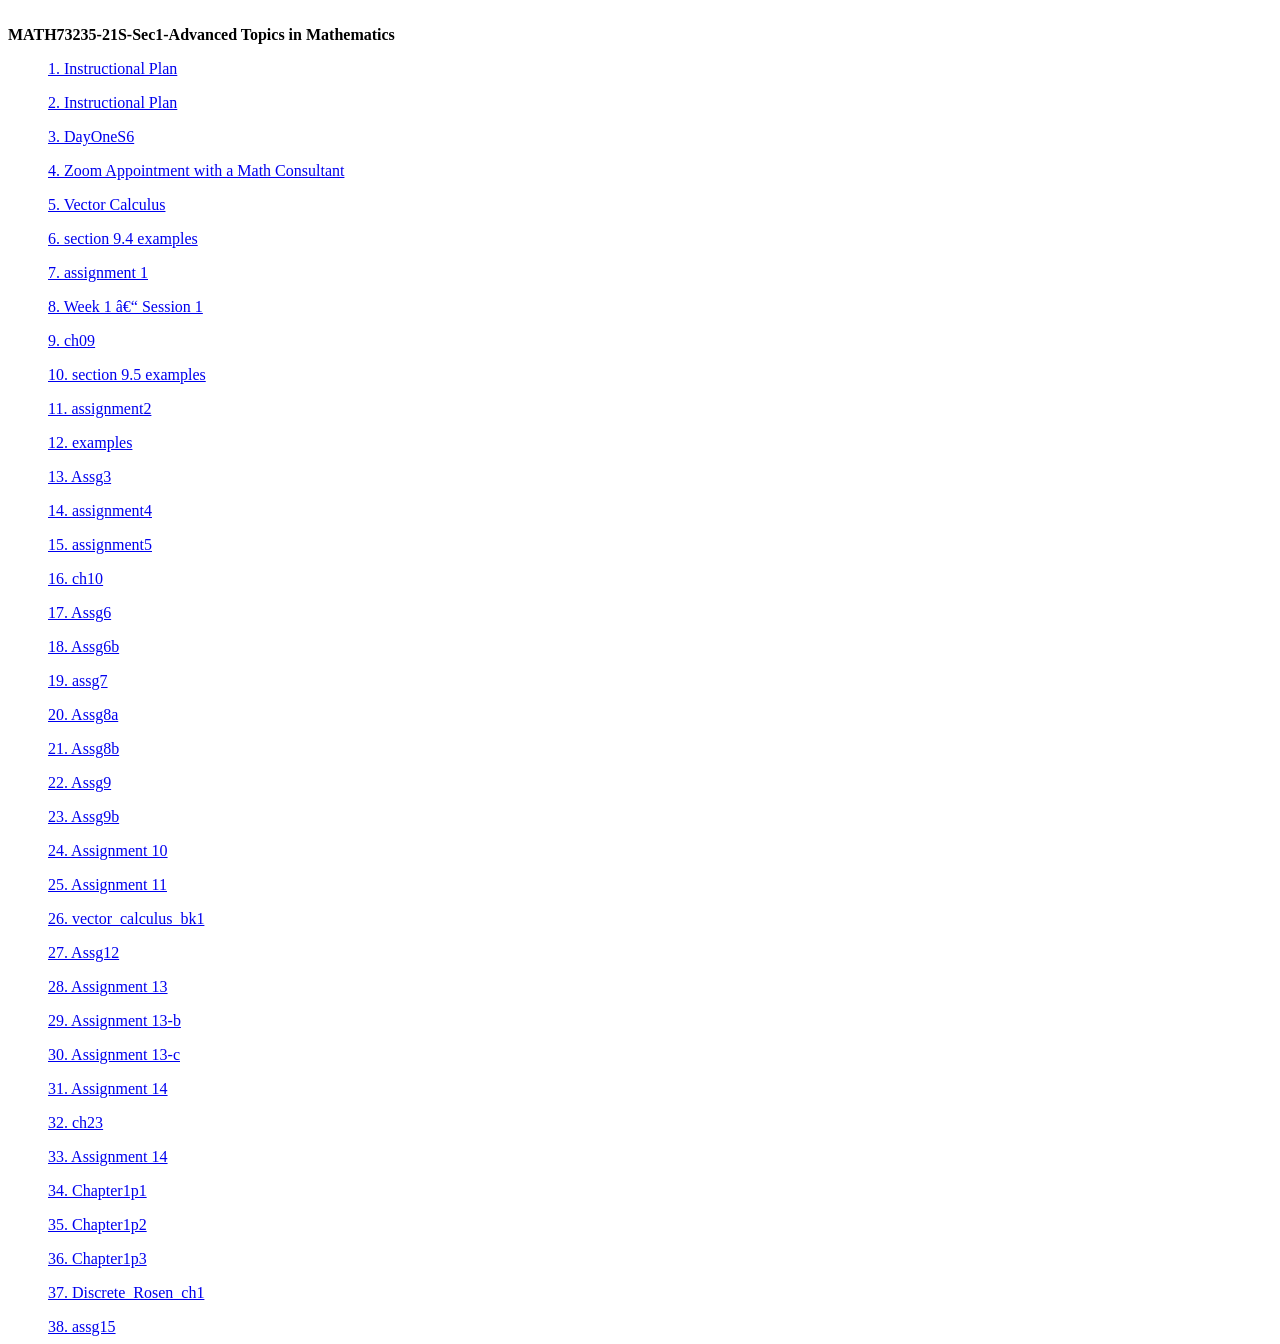
<file: MATH73235/MATH73235-21S-Sec1-Advanced Topics in Mathematics - 3102025 - 110 PM/Table of Contents.html>
<html><head><meta http-equiv="&#39;Content-Type&#39;" content="&#39;text/html;charset=utf-8&#39;" /><title>MATH73235-21S-Sec1-Advanced Topics in Mathematics</title></head><body><table cellpadding=0 cellspacing=0 border=0 width=100%><tr><td colspan=3>&nbsp;</td></tr><tr><td valign="top" width="100%"><font class="title"><strong>MATH73235-21S-Sec1-Advanced Topics in Mathematics</strong></font><br><p class='d2l' style=' margin-left: 40px'><a target="_blank" href="Instructional Plan Template CLEAN.html" />1. Instructional Plan</a></p><p class='d2l' style=' margin-left: 40px'><a target="_blank" href="Schedule.html" />2. Instructional Plan</a></p><p class='d2l' style=' margin-left: 40px'><a target="_blank" href="DayOneS6.ppt" />3. DayOneS6</a></p><p class='d2l' style=' margin-left: 40px'><a target="_blank" href="Zoom Appointment with a Math Consultant.html" />4. Zoom Appointment with a Math Consultant</a></p><p class='d2l' style=' margin-left: 40px'><a target="_blank" href="ch09.ppt" />5. Vector Calculus</a></p><p class='d2l' style=' margin-left: 40px'><a target="_blank" href="section 9.4 examples.pptx" />6. section 9.4 examples</a></p><p class='d2l' style=' margin-left: 40px'><a target="_blank" href="assignment 1.pdf" />7. assignment 1</a></p><p class='d2l' style=' margin-left: 40px'><a target="_blank" href="Week 1 – Session 1.pptx" />8. Week 1 – Session 1</a></p><p class='d2l' style=' margin-left: 40px'><a target="_blank" href="ch09.pdf" />9. ch09</a></p><p class='d2l' style=' margin-left: 40px'><a target="_blank" href="section 9.5 examples.pptx" />10. section 9.5 examples</a></p><p class='d2l' style=' margin-left: 40px'><a target="_blank" href="assignment2.pdf" />11. assignment2</a></p><p class='d2l' style=' margin-left: 40px'><a target="_blank" href="examples.pptx" />12. examples</a></p><p class='d2l' style=' margin-left: 40px'><a target="_blank" href="Assg3 .pptx" />13. Assg3</a></p><p class='d2l' style=' margin-left: 40px'><a target="_blank" href="assignment4.pdf" />14. assignment4</a></p><p class='d2l' style=' margin-left: 40px'><a target="_blank" href="assignment5.pdf" />15. assignment5</a></p><p class='d2l' style=' margin-left: 40px'><a target="_blank" href="ch10.pdf" />16. ch10</a></p><p class='d2l' style=' margin-left: 40px'><a target="_blank" href="Assg6.pdf" />17. Assg6</a></p><p class='d2l' style=' margin-left: 40px'><a target="_blank" href="Assg6b.pdf" />18. Assg6b</a></p><p class='d2l' style=' margin-left: 40px'><a target="_blank" href="assg7.pdf" />19. assg7</a></p><p class='d2l' style=' margin-left: 40px'><a target="_blank" href="Assg8a.pdf" />20. Assg8a</a></p><p class='d2l' style=' margin-left: 40px'><a target="_blank" href="Assg8b.pdf" />21. Assg8b</a></p><p class='d2l' style=' margin-left: 40px'><a target="_blank" href="Assg9.pdf" />22. Assg9</a></p><p class='d2l' style=' margin-left: 40px'><a target="_blank" href="Assg9b.pdf" />23. Assg9b</a></p><p class='d2l' style=' margin-left: 40px'><a target="_blank" href="Assignment 10 .pdf" />24. Assignment 10</a></p><p class='d2l' style=' margin-left: 40px'><a target="_blank" href="Assignment 11 .pdf" />25. Assignment 11</a></p><p class='d2l' style=' margin-left: 40px'><a target="_blank" href="vector_calculus_bk1.pdf" />26. vector_calculus_bk1</a></p><p class='d2l' style=' margin-left: 40px'><a target="_blank" href="Assg12.pdf" />27. Assg12</a></p><p class='d2l' style=' margin-left: 40px'><a target="_blank" href="Assignment 13 .docx" />28. Assignment 13</a></p><p class='d2l' style=' margin-left: 40px'><a target="_blank" href="Assignment 13-b .pdf" />29. Assignment 13-b</a></p><p class='d2l' style=' margin-left: 40px'><a target="_blank" href="Quiz#2.pdf" />30. Assignment 13-c</a></p><p class='d2l' style=' margin-left: 40px'><a target="_blank" href="Assignment 14 .docx" />31. Assignment 14</a></p><p class='d2l' style=' margin-left: 40px'><a target="_blank" href="ch23.ppt" />32. ch23</a></p><p class='d2l' style=' margin-left: 40px'><a target="_blank" href="Assignment 14.pdf" />33. Assignment 14</a></p><p class='d2l' style=' margin-left: 40px'><a target="_blank" href="Chapter1p1.pptx" />34. Chapter1p1</a></p><p class='d2l' style=' margin-left: 40px'><a target="_blank" href="Chapter1p2.pptx" />35. Chapter1p2</a></p><p class='d2l' style=' margin-left: 40px'><a target="_blank" href="Chapter1p3.pptx" />36. Chapter1p3</a></p><p class='d2l' style=' margin-left: 40px'><a target="_blank" href="Discrete_Rosen_ch1.pdf" />37. Discrete_Rosen_ch1</a></p><p class='d2l' style=' margin-left: 40px'><a target="_blank" href="assg15.docx" />38. assg15</a></p></td></tr></table></body></html>
</file>
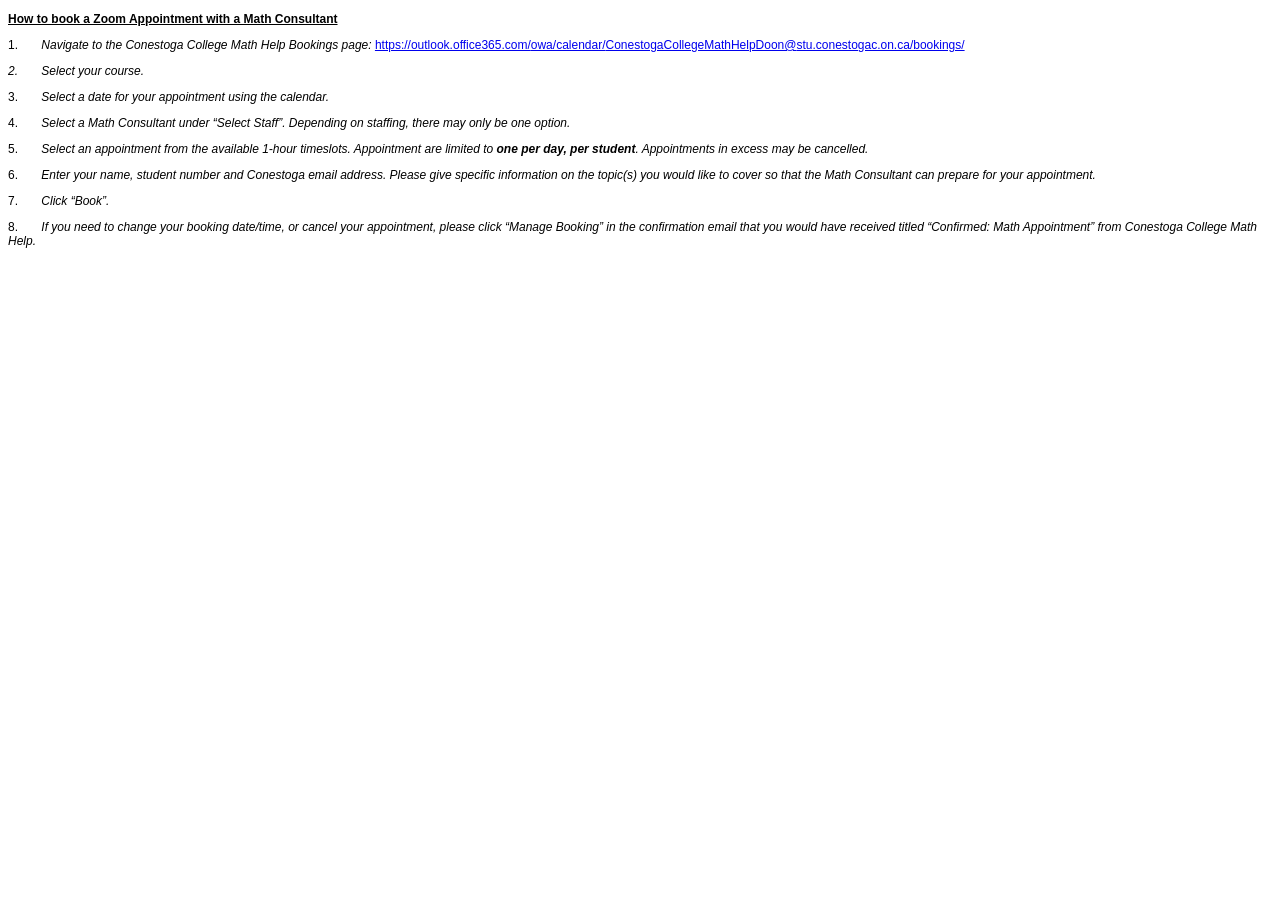
<file: MATH73235/MATH73235-21S-Sec1-Advanced Topics in Mathematics - 3102025 - 110 PM/Zoom Appointment with a Math Consultant.html>
﻿<!DOCTYPE html>
<html>
<head>
</head>
<body style="font-family: arial, helvetica, sans-serif;font-size: 12px;">
<p><strong><span style="text-decoration: underline;">How to book a Zoom Appointment with a Math Consultant</span></strong></p>
<p>1.&nbsp;&nbsp;&nbsp;&nbsp;&nbsp;&nbsp;&nbsp;<em>Navigate to the Conestoga College Math Help Bookings page:&nbsp;</em><a href="https://outlook.office365.com/owa/calendar/ConestogaCollegeMathHelpDoon@stu.conestogac.on.ca/bookings/" target="_blank" data-saferedirecturl="https://www.google.com/url?q=https://outlook.office365.com/owa/calendar/ConestogaCollegeMathHelpDoon@stu.conestogac.on.ca/bookings/&amp;source=gmail&amp;ust=1590519200079000&amp;usg=AFQjCNFAk1S1ZiSxeNuxPyKezdzjgP8zdg" rel="noopener">https://outlook.office365.com/<wbr />owa/calendar/<wbr />ConestogaCollegeMathHelpDoon@<wbr />stu.conestogac.on.ca/bookings/</a></p>
<p><em>2.&nbsp;&nbsp;&nbsp;&nbsp;&nbsp;&nbsp;&nbsp;</em><em>Select your course.</em></p>
<p>3.&nbsp;&nbsp;&nbsp;&nbsp;&nbsp;&nbsp;&nbsp;<em>Select a date for your appointment using the calendar.</em></p>
<p>4.&nbsp;&nbsp;&nbsp;&nbsp;&nbsp;&nbsp;&nbsp;<em>Select a Math Consultant under &ldquo;Select Staff&rdquo;. Depending on staffing, there may only be one option.</em></p>
<p>5.&nbsp;&nbsp;&nbsp;&nbsp;&nbsp;&nbsp;&nbsp;<em>Select an appointment from the available 1-hour timeslots. Appointment are limited to<strong>&nbsp;one per day, per student</strong>. Appointments in excess may be cancelled.</em></p>
<p>6.&nbsp;&nbsp;&nbsp;&nbsp;&nbsp;&nbsp;&nbsp;<em>Enter your name, student number and Conestoga email address. Please give specific information on the topic(s) you would like to cover so that the Math Consultant can prepare for your appointment.</em></p>
<p>7.&nbsp;&nbsp;&nbsp;&nbsp;&nbsp;&nbsp;&nbsp;<em>Click &ldquo;Book&rdquo;.</em></p>
<p>8.&nbsp;&nbsp;&nbsp;&nbsp;&nbsp;&nbsp;&nbsp;<em>If you need to change your booking date/time, or cancel your appointment, please click &ldquo;Manage Booking&rdquo; in the confirmation email that you would have received titled &ldquo;Confirmed: Math Appointment&rdquo; from Conestoga College Math Help.</em></p>
</body>
</html>
</file>
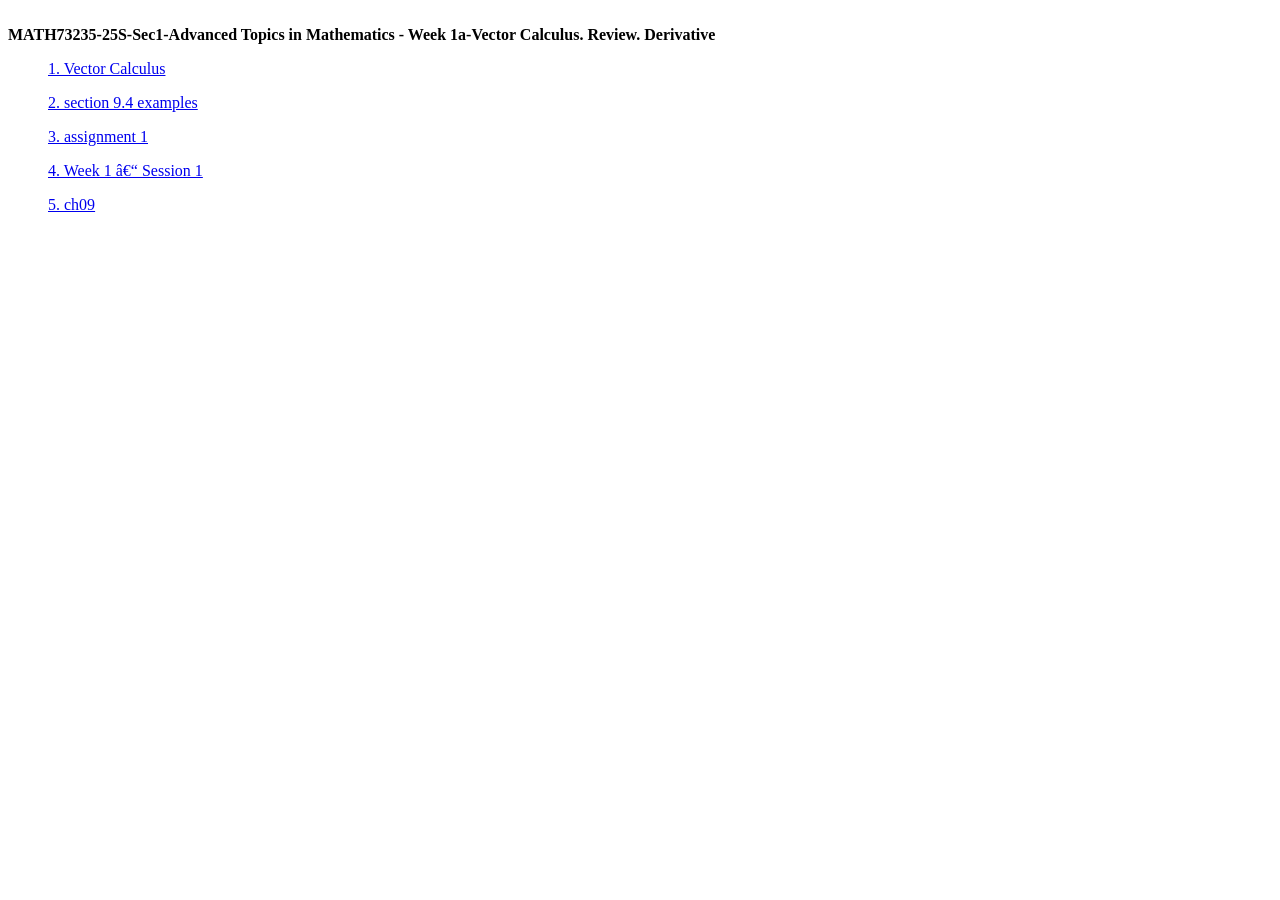
<file: MATH73235/Week1/Table of Contents.html>
<html><head><meta http-equiv="&#39;Content-Type&#39;" content="&#39;text/html;charset=utf-8&#39;" /><title>MATH73235-25S-Sec1-Advanced Topics in Mathematics - Week 1a-Vector Calculus. Review. Derivative</title></head><body><table cellpadding=0 cellspacing=0 border=0 width=100%><tr><td colspan=3>&nbsp;</td></tr><tr><td valign="top" width="100%"><font class="title"><strong>MATH73235-25S-Sec1-Advanced Topics in Mathematics - Week 1a-Vector Calculus. Review. Derivative</strong></font><br><p class='d2l' style=' margin-left: 40px'><a target="_blank" href="ch09.ppt" />1. Vector Calculus</a></p><p class='d2l' style=' margin-left: 40px'><a target="_blank" href="section 9.4 examples.pptx" />2. section 9.4 examples</a></p><p class='d2l' style=' margin-left: 40px'><a target="_blank" href="assignment 1.pdf" />3. assignment 1</a></p><p class='d2l' style=' margin-left: 40px'><a target="_blank" href="Week 1 – Session 1.pptx" />4. Week 1 – Session 1</a></p><p class='d2l' style=' margin-left: 40px'><a target="_blank" href="ch09.pdf" />5. ch09</a></p></td></tr></table></body></html>
</file>
<file: COMP1631/style/outlne.css>
* {
    background-color: #b1ede8;
}

h1 {
    color: #6d435a;
}

h2 {
    color: #340068;
}

h3{
    color: #248232;
}

.parent {
    display: flex;
    gap: 5em;
    /* grid-template-columns: 1fr 1fr;
    column-gap: 1em; */
}

.teaching img {
    width: 20em;
    height: 15em;
}

.teaching figcaption {
    font-size: xx-large;
    font-weight: bold;
}

#mapBD {
    margin-left: 3cm;
}

#gradImg {
    vertical-align: middle;
}

#AvaRoli {
    padding-left: 1cm;
    padding-right: 1cm;
    padding-top: 0.5cm;
}
</file>
